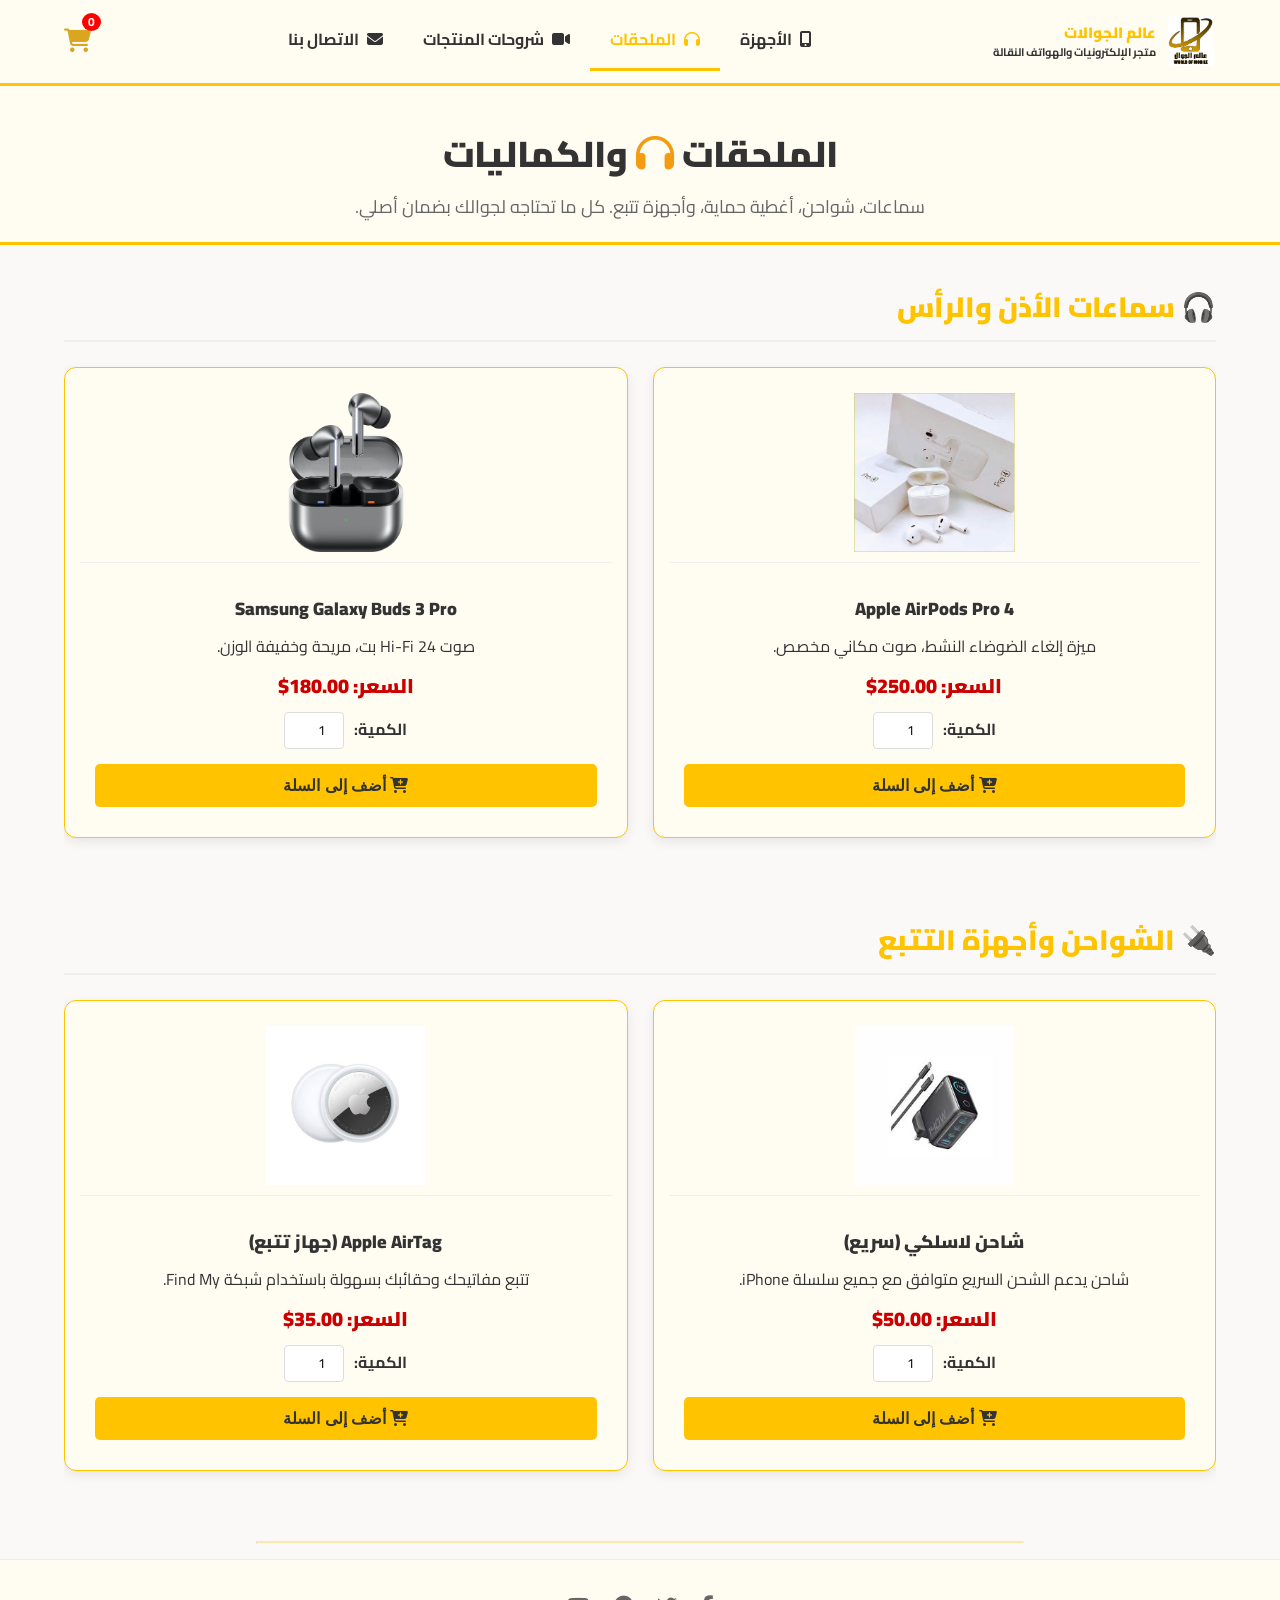
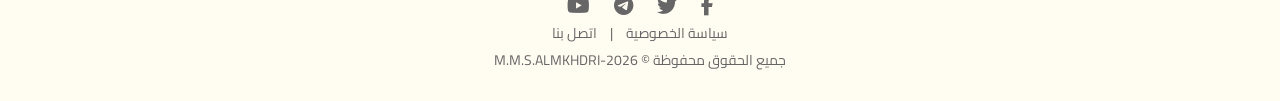
<file: accessories.html>
<!DOCTYPE html>
<html lang="ar" dir="rtl">
<head>
    <meta charset="UTF-8">
    <meta name="viewport" content="width=device-width, initial-scale=1.0">
    <title>الملحقات والكماليات - عالم الجوالات</title>
    <meta name="description" content="أفضل سماعات الأذن، الشواحن اللاسلكية، وأغطية الحماية لجميع أنواع الهواتف الذكية.">
    <link rel="icon" type="image/png" href="favicon-new.png"> 
    <link href="https://fonts.googleapis.com/css2?family=Cairo:wght@400;700;900&display=swap" rel="stylesheet">
    <link rel="stylesheet" href="https://cdnjs.cloudflare.com/ajax/libs/font-awesome/6.5.2/css/all.min.css">
    
    <link rel="stylesheet" href="styles.css"> 
    
</head>
<body>
    <header class="main-header">
        <div class="container">
            <a href="index.html" class="logo-area">
                <img src="logo.png" alt="Store Logo" class="main-logo-img">
                <div class="titles-container">
                    <span style="display: block; font-size: 15px; font-weight: 900; color: var(--color-brand-primary);">
                        عالم الجوالات    
                    </span> 
                    <span style="display: block; font-size: 11px; font-weight: 700; color: var(--color-text-light); margin-top: -1px;"> 
                        متجر الإلكترونيات والهواتف النقالة
                    </span>
                </div>
            </a>
            <nav class="main-nav">
                <ul>
                    <li><a href="index.html"><i class="fas fa-mobile-alt"></i>الأجهزة</a></li>
                    <li><a href="accessories.html" class="active"><i class="fas fa-headphones"></i>الملحقات</a></li> 
                    <li><a href="video-library.html" class="video-link"><i class="fas fa-video"></i>شروحات المنتجات</a></li>
                    <li><a href="contact.html"><i class="fas fa-envelope"></i>الاتصال بنا</a></li>
                </ul>
            </nav>
            
            <div class="cart-widget">
                <a href="cart.html" class="cart-icon-link">
                    <i class="fas fa-shopping-cart"></i> 
                    <span class="cart-count">0</span>
                </a>
            </div>
            
            <div class="menu-toggle"><i class="fas fa-bars"></i></div>
        </div>
    </header>

    <section class="category-header">
        <div class="container">
            <h1>الملحقات <i class="fas fa-headphones" style="font-size: 38px; color: var(--color-accent-secondary);"></i> والكماليات</h1>
            <p>سماعات، شواحن، أغطية حماية، وأجهزة تتبع. كل ما تحتاجه لجوالك بضمان أصلي.</p>
        </div>
    </section>

    <main class="container">
        
        <section class="product-section">
            <h2>🎧 سماعات الأذن والرأس</h2>
            <div class="products-grid">
                
                <div class="product-card" data-product-id="acc-airpods" data-price="250">
                    <img src="AirPods-4.jpg" alt="AirPods Pro 4">
                    <div class="product-info">
                        <h3>Apple AirPods Pro 4</h3>
                        <p class="description">ميزة إلغاء الضوضاء النشط، صوت مكاني مخصص.</p>
                        <div class="price-area">السعر: 250.00$</div>
                        
                        <div class="quantity-control">
                            <label for="qty-airpods">الكمية:</label>
                            <input type="number" id="qty-airpods" value="1" min="1" max="10">
                        </div>
                        
                        <button class="add-to-cart-btn">
                            <i class="fas fa-cart-plus"></i> أضف إلى السلة
                        </button>
                    </div>
                </div>
                
                <div class="product-card" data-product-id="acc-buds" data-price="180">
                    <img src="galaxy-buds-3-pro.png" alt="Galaxy Buds 4 Pro">
                    <div class="product-info">
                        <h3>Samsung Galaxy Buds 3 Pro</h3>
                        <p class="description">صوت Hi-Fi 24 بت، مريحة وخفيفة الوزن.</p>
                        <div class="price-area">السعر: 180.00$</div>
                        
                        <div class="quantity-control">
                            <label for="qty-buds">الكمية:</label>
                            <input type="number" id="qty-buds" value="1" min="1" max="10">
                        </div>
                        
                        <button class="add-to-cart-btn">
                            <i class="fas fa-cart-plus"></i> أضف إلى السلة
                        </button>
                    </div>
                </div>
            </div>
        </section>

        <section class="product-section">
            <h2>🔌 الشواحن وأجهزة التتبع</h2>
            <div class="products-grid">
                
                <div class="product-card" data-product-id="acc-charger" data-price="50">
                    <img src="images-charger.jpg" alt="Wireless Fast Charger">
                    <div class="product-info">
                          <h3>شاحن لاسلكي (سريع)</h3>     
                        <p class="description">شاحن يدعم الشحن السريع متوافق مع جميع سلسلة iPhone.</p>
                        <div class="price-area">السعر: 50.00$</div>
                        
                        <div class="quantity-control">
                            <label for="qty-charger">الكمية:</label>
                            <input type="number" id="qty-charger" value="1" min="1" max="10">
                        </div>
                        
                        <button class="add-to-cart-btn">
                            <i class="fas fa-cart-plus"></i> أضف إلى السلة
                        </button>
                    </div>
                </div>
                
                <div class="product-card" data-product-id="acc-airtag" data-price="35">
                    <img src="apple-air-tag.jpeg" alt="Apple AirTag">
                    <div class="product-info">
                        <h3>Apple AirTag (جهاز تتبع)</h3>
                        <p class="description">تتبع مفاتيحك وحقائبك بسهولة باستخدام شبكة Find My.</p>
                        <div class="price-area">السعر: 35.00$</div>
                        
                        <div class="quantity-control">
                            <label for="qty-airtag">الكمية:</label>
                            <input type="number" id="qty-airtag" value="1" min="1" max="10">
                        </div>
                        
                        <button class="add-to-cart-btn">
                            <i class="fas fa-cart-plus"></i> أضف إلى السلة
                        </button>
                    </div>
                </div>
            </div>
        </section>
        
    </main>
    
    <hr style="border-top: 2px solid var(--color-brand-primary); width: 60%; margin: 30px auto 15px; opacity: 0.3;">
    
    <footer class="main-footer" id="contact-footer">
        <div class="container text-center">
             <div class="social-icons">
                <a href="https://www.facebook.com/" target="_blank" title="Facebook Page"><i class="fab fa-facebook-f"></i></a>
                <a href="https://x.com/" target="_blank" title="X / Twitter Page"><i class="fab fa-twitter"></i></a>
                 <a href="https://telegram.org/" target="_blank" title="Telegram Page"><i class="fab fa-telegram-plane"></i></a>
                <a href="https://www.youtube.com/" target="_blank" title="YouTube Channel"><i class="fab fa-youtube"></i></a>
            </div>
            <p style="font-size: 14px; margin-bottom: 5px;">
                <a href="privacy-policy.html" style="color: var(--color-text-subtle); text-decoration: none;">سياسة الخصوصية</a>
                <span style="margin: 0 10px; color: var(--color-text-subtle);">|</span>
                 <a href="contact.html" style="color: var(--color-text-subtle); text-decoration: none;">اتصل بنا</a>
            </p>
            <p class="mb-0" style="font-size: 14px; color: var(--color-text-subtle);">
            جميع الحقوق محفوظة &copy;  <span id="current-year"></span>-M.M.S.ALMKHDRI
            </p>
        </div>
    </footer>

    <button onclick="topFunction()" id="backToTop" title="العودة للأعلى">
        <i class="fas fa-arrow-up"></i>
    </button>
    
    <script src="script.js"></script>
</body>
</html>
</file>
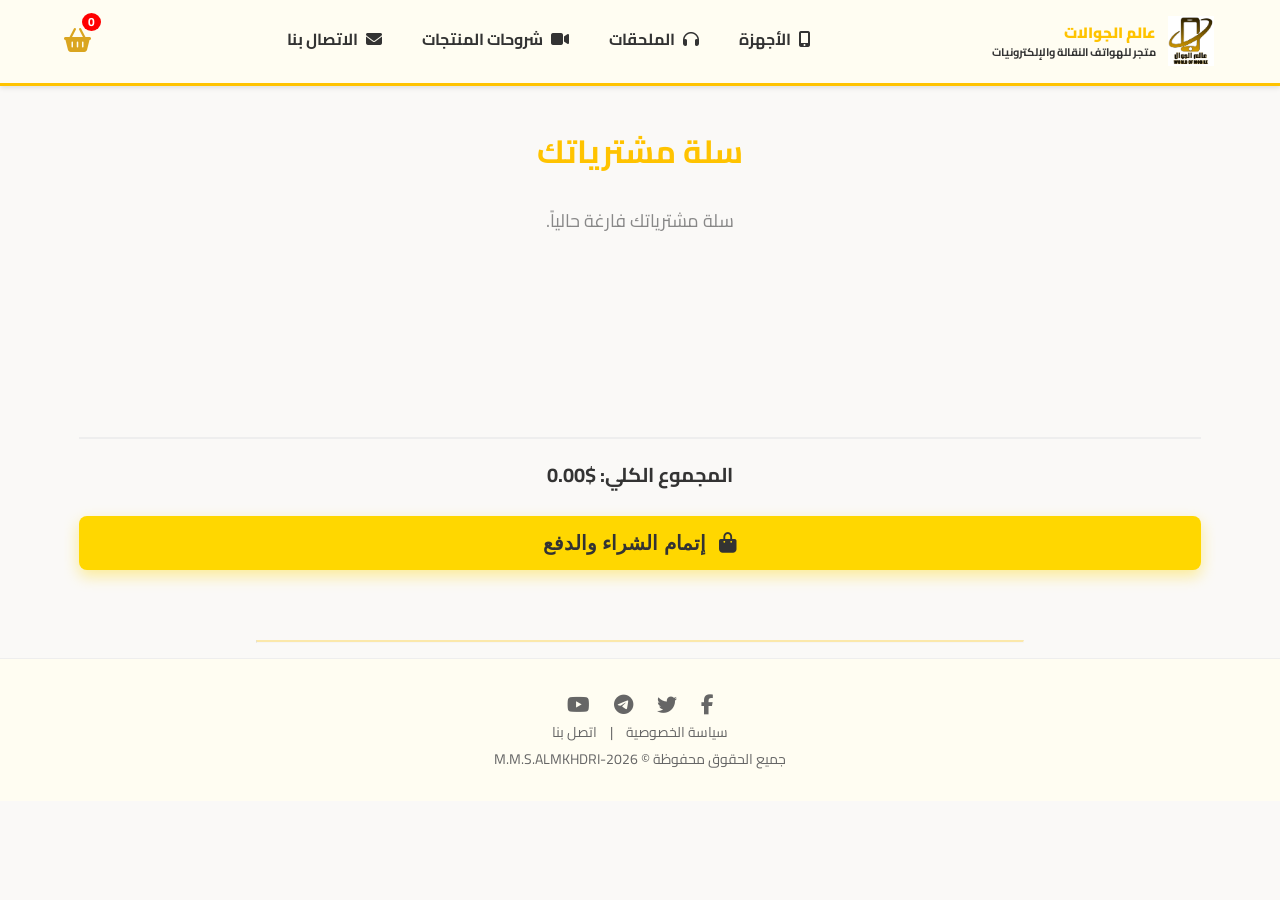
<file: cart.html>
<!DOCTYPE html>
<html lang="ar" dir="rtl">
<head>
    <meta charset="UTF-8">
    <meta name="viewport" content="width=device-width, initial-scale=1.0">
    <title>سلة المشتريات - عالم الجوالات</title>
    <link rel="icon" type="image/png" href="favicon.png"> 
    <link href="https://fonts.googleapis.com/css2?family=Cairo:wght@400;700;900&display=swap" rel="stylesheet">
    <link rel="stylesheet" href="https://cdnjs.cloudflare.com/ajax/libs/font-awesome/6.5.2/css/all.min.css">
    <link rel="stylesheet" href="styles.css"> 
</head>
<body>
    <header class="main-header">
        <div class="container">
            <a href="index.html" class="logo-area">
                <img src="logo.png" alt="Store Logo" class="main-logo-img">
                <div class="titles-container">
                    <span style="display: block; font-size: 15px; font-weight: 900; color: var(--color-brand-primary);">
                       عالم الجوالات    
                    </span> 
                    <span style="display: block; font-size: 11px; font-weight: 700; color: var(--color-text-light); margin-top: -1px;"> 
                       متجر للهواتف النقالة والإلكترونيات
                    </span>
                </div>
            </a>
            <nav class="main-nav">
                <ul>
                    <li><a href="index.html"><i class="fas fa-mobile-alt"></i>الأجهزة</a></li>
                    <li><a href="accessories.html"><i class="fas fa-headphones"></i>الملحقات</a></li> 
                    <li><a href="video-library.html" class="video-link"><i class="fas fa-video"></i>شروحات المنتجات</a></li>
                    <li><a href="contact.html"><i class="fas fa-envelope"></i>الاتصال بنا</a></li>
                </ul>
            </nav>
            <div class="cart-widget">
                <a href="cart.html" class="cart-icon-link">
                    <i class="fas fa-basket-shopping"></i> 
                    <span class="cart-count">0</span>
                </a>
            </div>
            <div class="menu-toggle"><i class="fas fa-bars"></i></div>
        </div>
    </header>

    <main class="container" style="padding: 40px 15px;">
        <h1 style="text-align: center; margin-bottom: 30px; color: var(--color-brand-primary);">سلة مشترياتك</h1>
        
        <div id="cart-items" style="min-height: 200px;">
            </div>

        <div id="cart-summary" style="margin-top: 30px; padding-top: 20px; border-top: 2px solid #eee;">
            <p style="font-size: 20px; font-weight: bold; text-align: center;">المجموع الكلي: <span id="cart-total">$0.00</span></p>
            
            <button id="checkout-btn" class="btn-gold-cta">
                <i class="fas fa-bag-shopping"></i> إتمام الشراء والدفع
            </button>
            
            <p id="empty-cart-message" style="color: red; margin-top: 15px; display: none;">سلة المشتريات فارغة. <a href="index.html">ابدأ بالتسوق!</a></p>
        </div>
    </main>
    
    <hr style="border-top: 2px solid var(--color-brand-primary); width: 60%; margin: 30px auto 15px; opacity: 0.3;">
    
    <footer class="main-footer" id="contact-footer">
        <div class="container text-center">
             <div class="social-icons">
                <a href="https://www.facebook.com/" target="_blank" title="Facebook Page"><i class="fab fa-facebook-f"></i></a>
                <a href="https://x.com/" target="_blank" title="X / Twitter Page"><i class="fab fa-twitter"></i></a>
                 <a href="https://telegram.org/" target="_blank" title="Telegram Page"><i class="fab fa-telegram-plane"></i></a>
                <a href="https://www.youtube.com/" target="_blank" title="YouTube Channel"><i class="fab fa-youtube"></i></a>
            </div>
            <p style="font-size: 14px; margin-bottom: 5px;">
                <a href="privacy-policy.html" style="color: var(--color-text-subtle); text-decoration: none;">سياسة الخصوصية</a>
                <span style="margin: 0 10px; color: var(--color-text-subtle);">|</span>
                 <a href="contact.html" style="color: var(--color-text-subtle); text-decoration: none;">اتصل بنا</a>
            </p>
            <p class="mb-0" style="font-size: 14px; color: var(--color-text-subtle);">
            جميع الحقوق محفوظة &copy;  <span id="current-year"></span>-M.M.S.ALMKHDRI
            </p>
        </div>
    </footer>
    <button onclick="topFunction()" id="backToTop" title="العودة للأعلى">
        <i class="fas fa-arrow-up"></i>
    </button>
    <script src="script.js"></script>
</body>
</html>
</file>
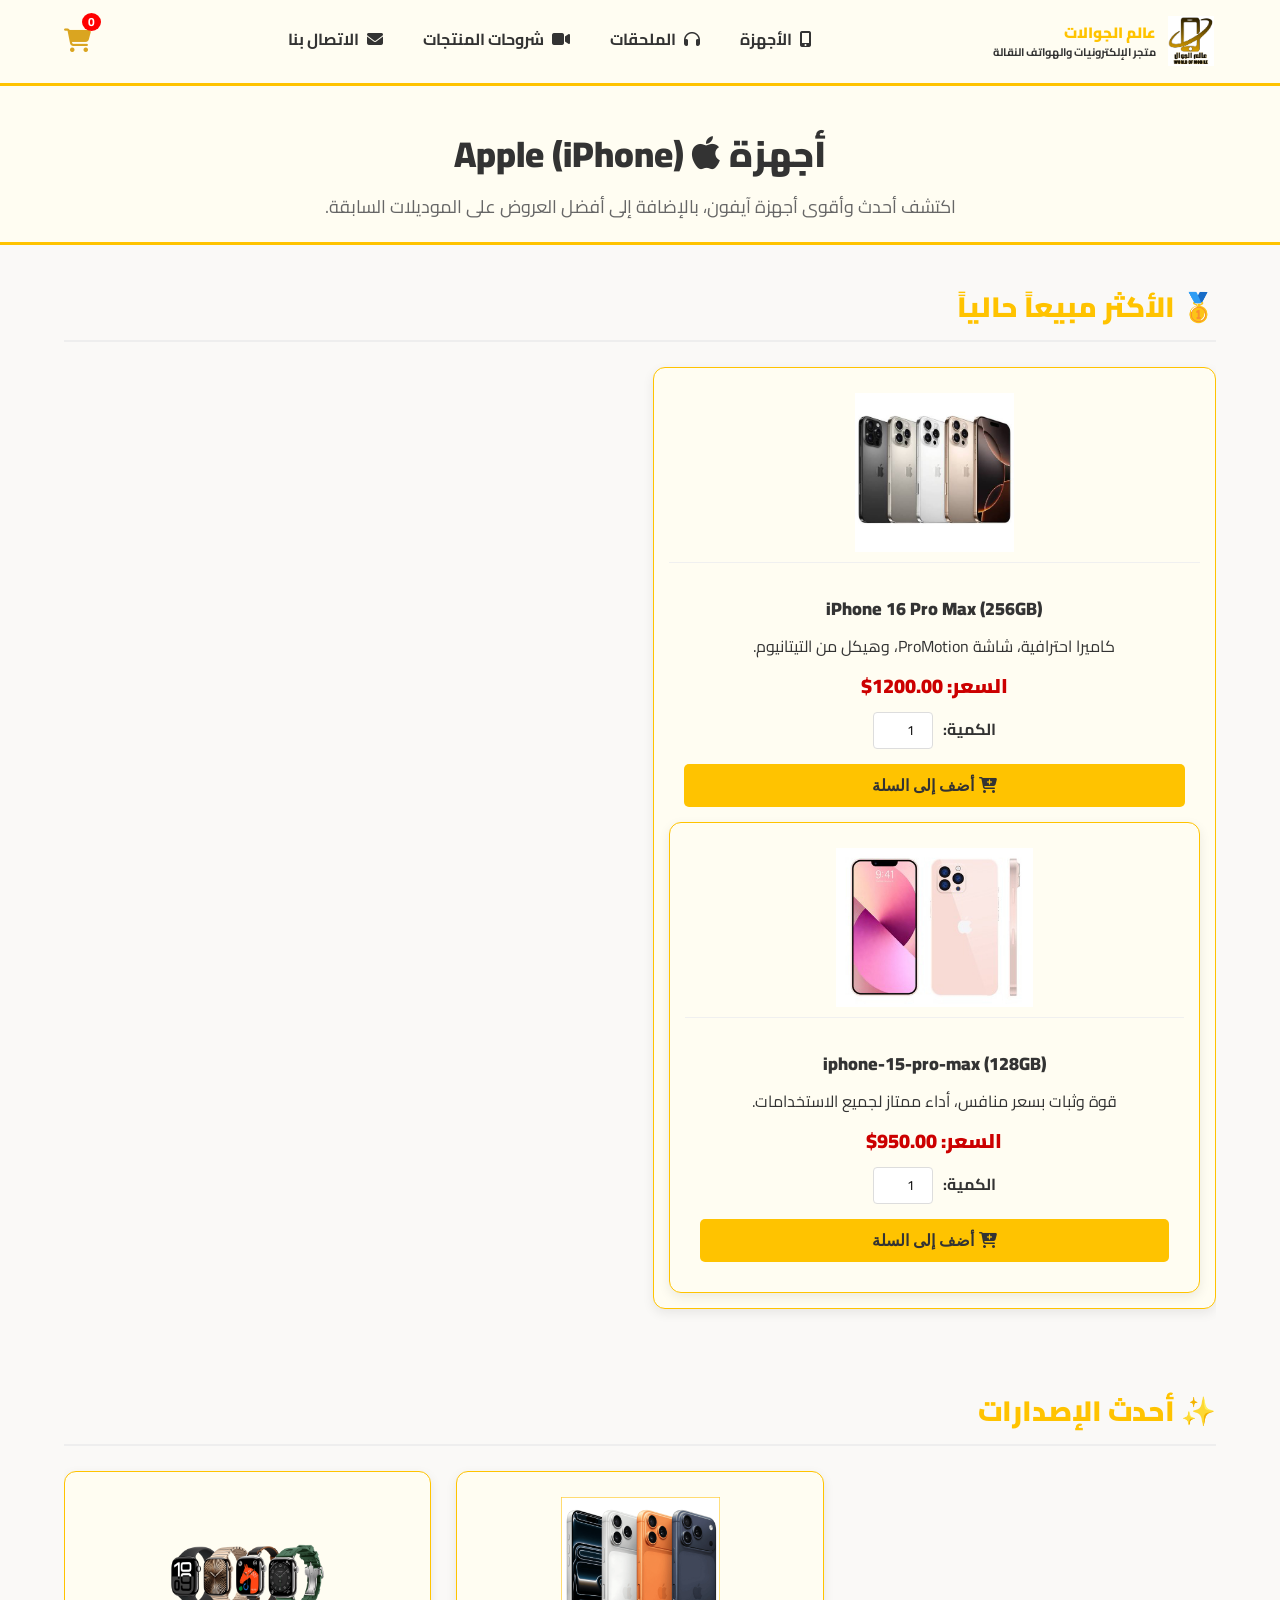
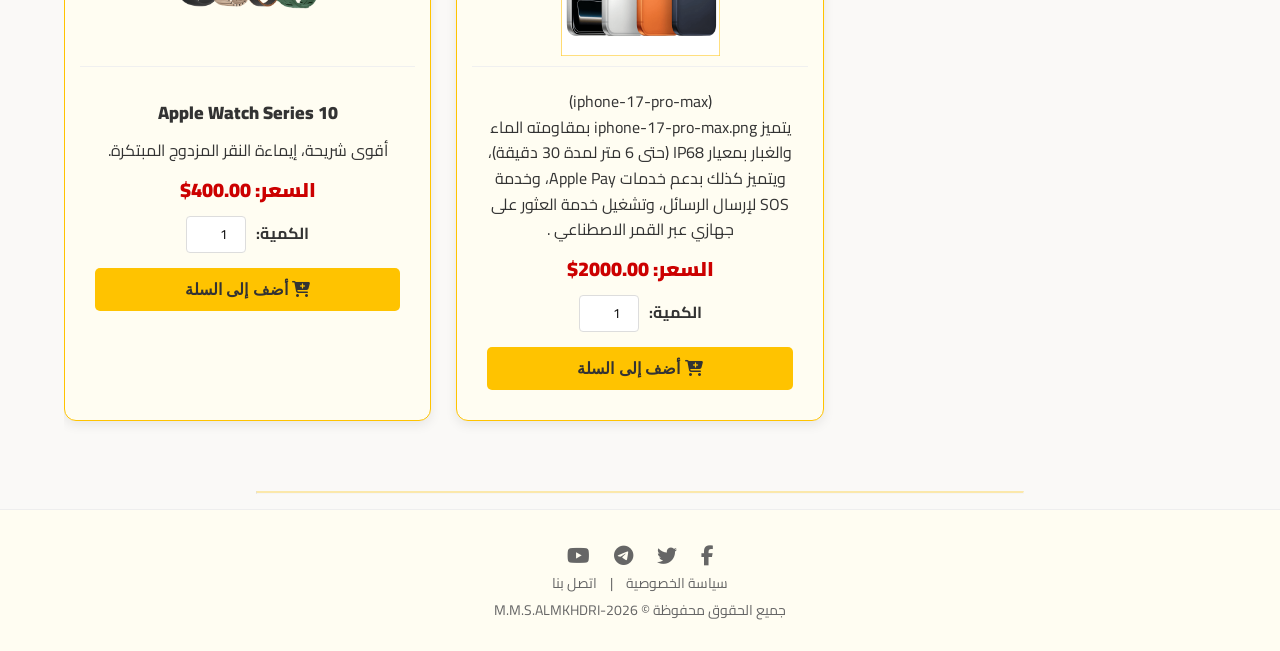
<file: category-apple.html>
<!DOCTYPE html>
<html lang="ar" dir="rtl">
<head>
    <meta charset="UTF-8">
    <meta name="viewport" content="width=device-width, initial-scale=1.0">
    <title>أجهزة Apple (iPhone) - عالم الجوالات</title>
    <meta name="description" content="أحدث هواتف آيفون وملحقاتها، الأكثر مبيعاً وأحدث الإصدارات.">
    <link rel="icon" type="image/png" href="favicon-new.png"> 
    <link href="https://fonts.googleapis.com/css2?family=Cairo:wght@400;700;900&display=swap" rel="stylesheet">
    <link rel="stylesheet" href="https://cdnjs.cloudflare.com/ajax/libs/font-awesome/6.5.2/css/all.min.css">
    
    <link rel="stylesheet" href="styles.css"> 
    
</head>
<body>
    <header class="main-header">
        <div class="container">
            <a href="index.html" class="logo-area">
                <img src="logo.png" alt="Store Logo" class="main-logo-img">
                <div class="titles-container">
                    <span style="display: block; font-size: 15px; font-weight: 900; color: var(--color-brand-primary);">
                        عالم الجوالات    
                    </span> 
                    <span style="display: block; font-size: 11px; font-weight: 700; color: var(--color-text-light); margin-top: -1px;"> 
                        متجر الإلكترونيات والهواتف النقالة
                    </span>
                </div>
            </a>
            <nav class="main-nav">
                <ul>
                    <li><a href="index.html"><i class="fas fa-mobile-alt"></i>الأجهزة</a></li>
                    <li><a href="accessories.html"><i class="fas fa-headphones"></i>الملحقات</a></li> 
                    <li><a href="video-library.html" class="video-link"><i class="fas fa-video"></i>شروحات المنتجات</a></li>
                    <li><a href="contact.html"><i class="fas fa-envelope"></i>الاتصال بنا</a></li>
                </ul>
            </nav>
            
            <div class="cart-widget">
                <a href="cart.html" class="cart-icon-link">
                    <i class="fas fa-shopping-cart"></i> 
                    <span class="cart-count">0</span>
                </a>
            </div>
            
            <div class="menu-toggle"><i class="fas fa-bars"></i></div>
        </div>
    </header>

    <section class="category-header">
        <div class="container">
            <h1>أجهزة <i class="fab fa-apple" style="font-size: 38px;"></i> (iPhone) Apple</h1>
            <p>اكتشف أحدث وأقوى أجهزة آيفون، بالإضافة إلى أفضل العروض على الموديلات السابقة.</p>
        </div>
    </section>

    <main class="container">
        
        <section class="product-section">
            <h2>🥇 الأكثر مبيعاً حالياً</h2>
            <div class="products-grid">
                
                <div class="product-card" data-product-id="apple16pm" data-price="1200">
                  <a href="" target="_blank" class="video-card">
                    <div class="video-thumbnail-container">
                    <img src="iphone-16-pro-max.png" alt="iPhone 16 Pro Max">
                    <div class="product-info">
                        <h3>iPhone 16 Pro Max (256GB)</h3>
                        <p class="description">كاميرا احترافية، شاشة ProMotion، وهيكل من التيتانيوم.</p>
                        <div class="price-area">السعر: 1200.00$</div>
                        
                        <div class="quantity-control">
                            <label for="qty-apple16pm">الكمية:</label>
                            <input type="number" id="qty-apple15pm" value="1" min="1" max="10">
                        </div>
                        
                        <button class="add-to-cart-btn">
                            <i class="fas fa-cart-plus"></i> أضف إلى السلة
                        </button>
                    </div>
                </div>
                
                <div class="product-card" data-product-id="apple15pm" data-price="950">
                    <img src="iphone-15-pro-max.jpg" alt="iphone-15-pro-max.jpg">
                    <div class="product-info">
                        <h3>iphone-15-pro-max (128GB)</h3>
                        <p class="description">قوة وثبات بسعر منافس، أداء ممتاز لجميع الاستخدامات.</p>
                        <div class="price-area">السعر: 950.00$</div>
                        
                        <div class="quantity-control">
                            <label for="qty-apple14pm">الكمية:</label>
                            <input type="number" id="qty-apple14pm" value="1" min="1" max="10">
                        </div>
                        
                        <button class="add-to-cart-btn">
                            <i class="fas fa-cart-plus"></i> أضف إلى السلة
                        </button>
                    </div>
                </div>
            </div>
        </section>

        <section class="product-section">
            <h2>✨ أحدث الإصدارات</h2>
            <div class="products-grid">
                
                <a href="" class="product-card">
                    <img src="iphone-17-pro-max.png" alt="(iphone-17-pro-max)">
                    <div class="product-info">
                        <h8>(iphone-17-pro-max)</h>
                        
                        <p class="description"> يتميز  iphone-17-pro-max.png بمقاومته الماء والغبار بمعيار IP68 (حتى 6 متر لمدة 30 دقيقة)، ويتميز كذلك بدعم خدمات Apple Pay، وخدمة SOS لإرسال الرسائل، وتشغيل خدمة العثور على جهازي عبر القمر الاصطناعي .</p>
                    <p class="price">
                       </p>
   <div class="price-area">السعر: 2000.00$</div>
                        <div class="quantity-control">
                            <label for="qty-apple14pm">الكمية:</label>
                            <input type="number" id="qty-apple14pm" value="1" min="1" max="10">
                        </div>                                         <button class="add-to-cart-btn">
                            <i class="fas fa-cart-plus"></i> أضف إلى السلة
                        </button>
                        
                        <span class="details-button disabled"></span>
                        
                    </div>
                </a>
                
                <div class="product-card" data-product-id="applewatch10" data-price="400">
                    <img src="apple-watch-series-10.png" alt="Apple Watch Series 10">
                    <div class="product-info">
                        <h3>Apple Watch Series 10</h3>
                        <p class="description">أقوى شريحة، إيماءة النقر المزدوج المبتكرة.</p>
                        <div class="price-area">السعر: 400.00$</div>
                        
                        <div class="quantity-control">
                            <label for="qty-watch10">الكمية:</label>
                            <input type="number" id="qty-watch10" value="1" min="1" max="10">
                        </div>
                        <button class="add-to-cart-btn">
                            <i class="fas fa-cart-plus"></i> أضف إلى السلة
                        </button>
                    </div>
                </div>
            </div>
        </section>
        
    </main>
    
    <hr style="border-top: 2px solid var(--color-brand-primary); width: 60%; margin: 30px auto 15px; opacity: 0.3;">
    
    <footer class="main-footer" id="contact-footer">
        <div class="container text-center">
             <div class="social-icons">
                <a href="https://www.facebook.com/" target="_blank" title="Facebook Page"><i class="fab fa-facebook-f"></i></a>
                <a href="https://x.com/" target="_blank" title="X / Twitter Page"><i class="fab fa-twitter"></i></a>
                 <a href="https://telegram.org/" target="_blank" title="Telegram Page"><i class="fab fa-telegram-plane"></i></a>
                <a href="https://www.youtube.com/" target="_blank" title="YouTube Channel"><i class="fab fa-youtube"></i></a>
            </div>
            <p style="font-size: 14px; margin-bottom: 5px;">
                <a href="privacy-policy.html" style="color: var(--color-text-subtle); text-decoration: none;">سياسة الخصوصية</a>
                <span style="margin: 0 10px; color: var(--color-text-subtle);">|</span>
                 <a href="contact.html" style="color: var(--color-text-subtle); text-decoration: none;">اتصل بنا</a>
            </p>
            <p class="mb-0" style="font-size: 14px; color: var(--color-text-subtle);">
            جميع الحقوق محفوظة &copy;  <span id="current-year"></span>-M.M.S.ALMKHDRI
            </p>
        </div>
    </footer>

    <button onclick="topFunction()" id="backToTop" title="العودة للأعلى">
        <i class="fas fa-arrow-up"></i>
    </button>
    
    <script src="script.js"></script>
</body>
</html>
</file>
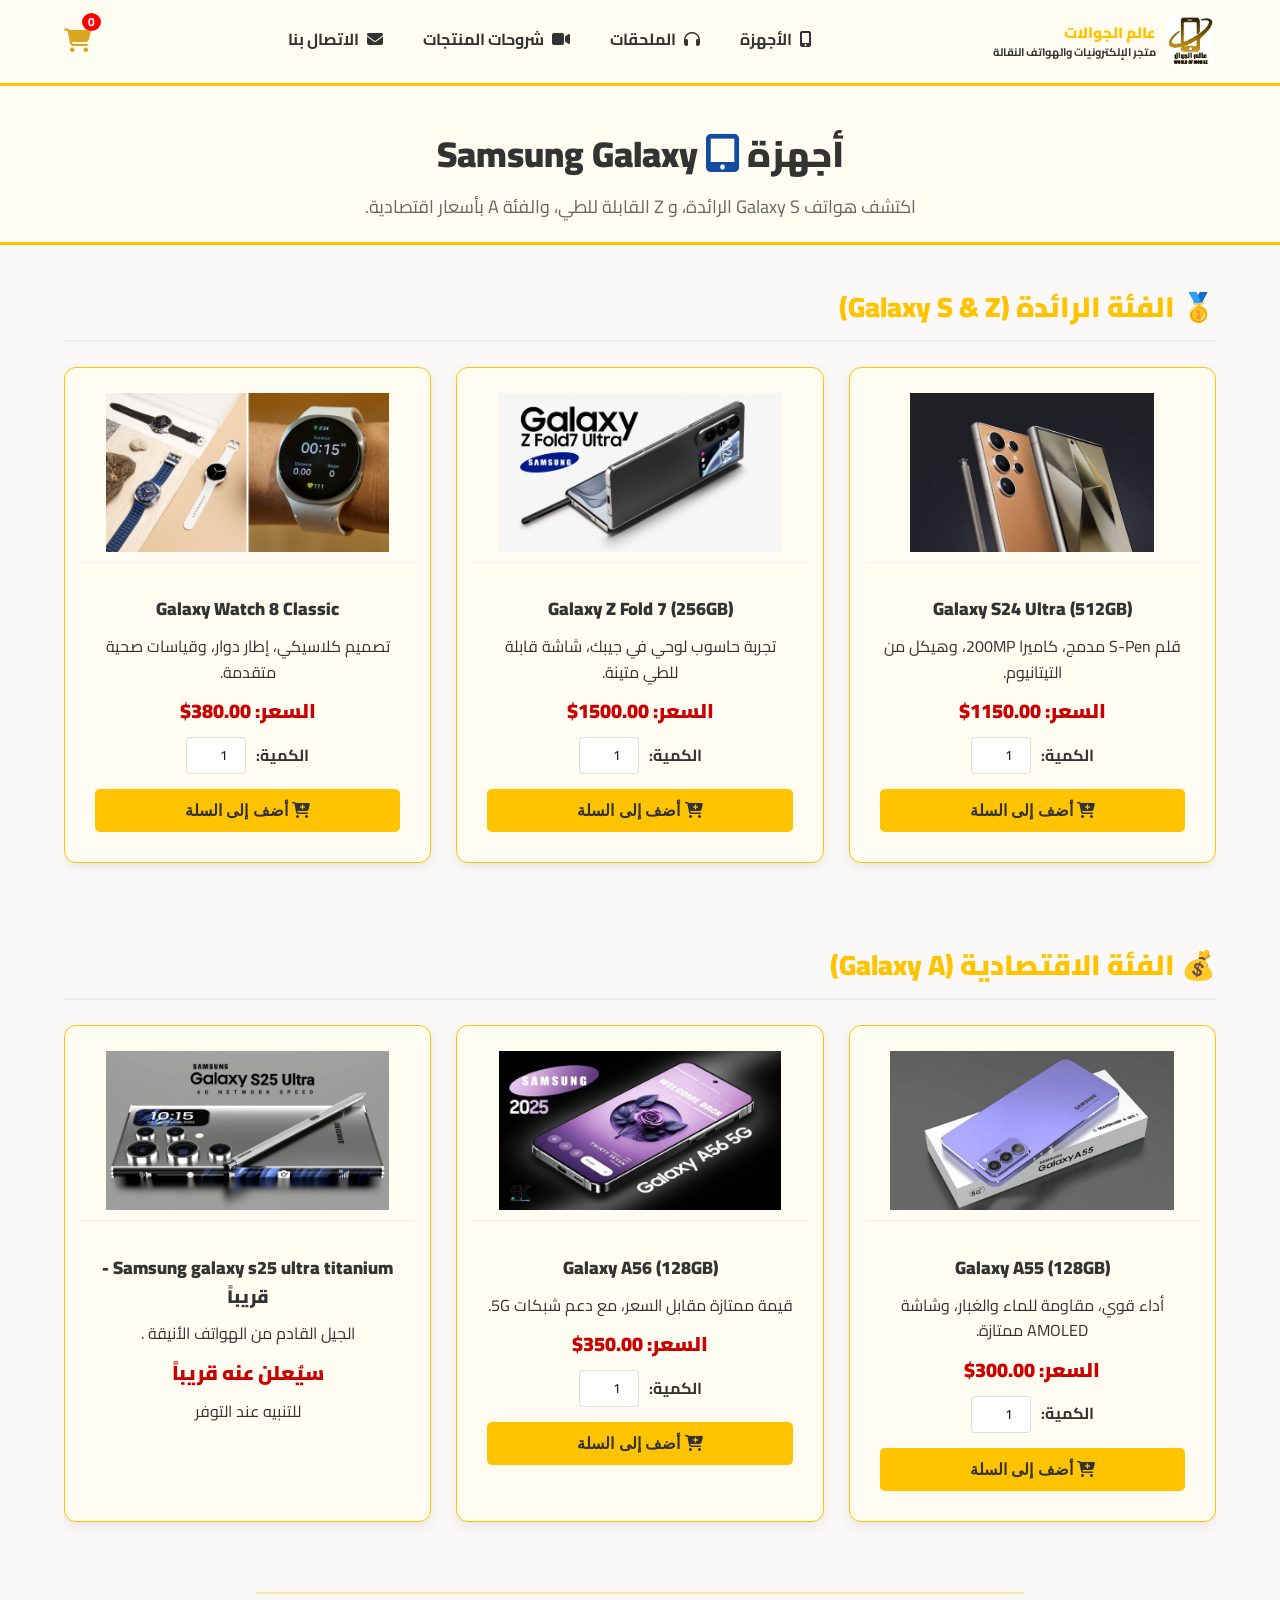
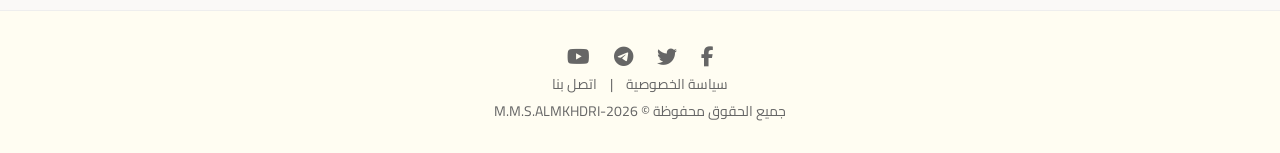
<file: category-samsung.html>
<!DOCTYPE html>
<html lang="ar" dir="rtl">
<head>
    <meta charset="UTF-8">
    <meta name="viewport" content="width=device-width, initial-scale=1.0">
    <title>أجهزة Samsung (Galaxy) - عالم الجوالات</title>
    <meta name="description" content="أحدث هواتف سامسونج جالاكسي، بما في ذلك الفئات S و Z القابلة للطي و A المتوسطة.">
    <link rel="icon" type="image/png" href="favicon-new.png"> 
    <link href="https://fonts.googleapis.com/css2?family=Cairo:wght@400;700;900&display=swap" rel="stylesheet">
    <link rel="stylesheet" href="https://cdnjs.cloudflare.com/ajax/libs/font-awesome/6.5.2/css/all.min.css">
    
    <link rel="stylesheet" href="styles.css"> 
    
</head>
<body>
    <header class="main-header">
        <div class="container">
            <a href="index.html" class="logo-area">
                <img src="logo.png" alt="Store Logo" class="main-logo-img">
                <div class="titles-container">
                    <span style="display: block; font-size: 15px; font-weight: 900; color: var(--color-brand-primary);">
                        عالم الجوالات    
                    </span> 
                    <span style="display: block; font-size: 11px; font-weight: 700; color: var(--color-text-light); margin-top: -1px;"> 
                        متجر الإلكترونيات والهواتف النقالة
                    </span>
                </div>
            </a>
            <nav class="main-nav">
                <ul>
                    <li><a href="index.html"><i class="fas fa-mobile-alt"></i>الأجهزة</a></li>
                    <li><a href="accessories.html"><i class="fas fa-headphones"></i>الملحقات</a></li> 
                    <li><a href="video-library.html" class="video-link"><i class="fas fa-video"></i>شروحات المنتجات</a></li>
                    <li><a href="contact.html"><i class="fas fa-envelope"></i>الاتصال بنا</a></li>
                </ul>
            </nav>
            
            <div class="cart-widget">
                <a href="cart.html" class="cart-icon-link">
                    <i class="fas fa-shopping-cart"></i> 
                    <span class="cart-count">0</span>
                </a>
            </div>
            
            <div class="menu-toggle"><i class="fas fa-bars"></i></div>
        </div>
    </header>

    <section class="category-header">
        <div class="container">
            <h1>أجهزة <i class="fas fa-tablet-alt" style="font-size: 38px; color: #124B9F;"></i> Samsung Galaxy</h1>
            <p>اكتشف هواتف Galaxy S الرائدة، و Z القابلة للطي، والفئة A بأسعار اقتصادية.</p>
        </div>
    </section>

    <main class="container">
        
        <section class="product-section">
            <h2>🥇 الفئة الرائدة (Galaxy S & Z)</h2>
            <div class="products-grid">
                
                <div class="product-card" data-product-id="s24ultra" data-price="1150">
                    <img src="samsung-s24-ultra.jpg" alt="Samsung Galaxy S24 Ultra">
                    <div class="product-info">
                        <h3>Galaxy S24 Ultra (512GB)</h3>
                        <p class="description">قلم S-Pen مدمج، كاميرا 200MP، وهيكل من التيتانيوم.</p>
                        <div class="price-area">السعر: 1150.00$</div>
                        
                        <div class="quantity-control">
                            <label for="qty-s24u">الكمية:</label>
                            <input type="number" id="qty-s24u" value="1" min="1" max="10">
                        </div>
                        
                        <button class="add-to-cart-btn">
                            <i class="fas fa-cart-plus"></i> أضف إلى السلة
                        </button>
                    </div>
                </div>
                
                <div class="product-card" data-product-id="zfold7" data-price="1500">
                    <img src="galaxy-z-fold-7.jpg" alt="Samsung Galaxy Z Fold 7">
                    <div class="product-info">
                        <h3>Galaxy Z Fold 7 (256GB)</h3>
                        <p class="description">تجربة حاسوب لوحي في جيبك، شاشة قابلة للطي متينة.</p>
                        <div class="price-area">السعر: 1500.00$</div>
                        
                        <div class="quantity-control">
                            <label for="qty-zfold7">الكمية:</label>
                            <input type="number" id="qty-zfold7" value="1" min="1" max="10">
                        </div>
                        
                        <button class="add-to-cart-btn">
                            <i class="fas fa-cart-plus"></i> أضف إلى السلة
                        </button>
                    </div>
                </div>
                
                <div class="product-card" data-product-id="watch8" data-price="380">
                    <img src="galaxy-watch-8.jpeg" alt="Galaxy Watch 8 Classic">
                    <div class="product-info">
                        <h3>Galaxy Watch 8 Classic</h3>
                        <p class="description">تصميم كلاسيكي، إطار دوار، وقياسات صحية متقدمة.</p>
                        <div class="price-area">السعر: 380.00$</div>
                        
                        <div class="quantity-control">
                            <label for="qty-watch8">الكمية:</label>
                            <input type="number" id="qty-watch8" value="1" min="1" max="10">
                        </div>
                        
                        <button class="add-to-cart-btn">
                            <i class="fas fa-cart-plus"></i> أضف إلى السلة
                        </button>
                    </div>
                </div>
            </div>
        </section>

        <section class="product-section">
            <h2>💰 الفئة الاقتصادية (Galaxy A)</h2>
            <div class="products-grid">
                
                <div class="product-card" data-product-id="a55" data-price="300">
                    <img src="galaxy-a-55.jpg" alt="Samsung Galaxy A55">
                    <div class="product-info">
                        <h3>Galaxy A55 (128GB)</h3>
                        <p class="description">أداء قوي، مقاومة للماء والغبار، وشاشة AMOLED ممتازة.</p>
                        <div class="price-area">السعر: 300.00$</div>
                        
                        <div class="quantity-control">
                            <label for="qty-a55">الكمية:</label>
                            <input type="number" id="qty-a55" value="1" min="1" max="10">
                        </div>
                        
                        <button class="add-to-cart-btn">
                            <i class="fas fa-cart-plus"></i> أضف إلى السلة
                        </button>
                    </div>
                </div>
                
                <div class="product-card" data-product-id="a56" data-price="350">
                    <img src="galaxy-a-56.jpg" alt="Samsung Galaxy A56">
                    <div class="product-info">
                        <h3>Galaxy A56 (128GB)</h3>
                        <p class="description">قيمة ممتازة مقابل السعر، مع دعم شبكات 5G.</p>
                        <div class="price-area">السعر: 350.00$</div>
                        
                        <div class="quantity-control">
                            <label for="qty-a56">الكمية:</label>
                            <input type="number" id="qty-a56" value="1" min="1" max="10">
                        </div>
                        
                        <button class="add-to-cart-btn">
                            <i class="fas fa-cart-plus"></i> أضف إلى السلة
                        </button>
                    </div>
                </div>
                
                <a href="contact.html" class="product-card">
                    <img src="galaxy-s25-ultra.jpg" alt="Samsung Galaxy S25 Ultra Placeholder">
                    <div class="product-info"> 
                        <h3>Samsung galaxy s25 ultra titanium - قريباً</h3>
                        <p class="description">الجيل القادم من الهواتف الأنيقة .</p>
                        <p class="price">سيُعلن عنه قريباً</p>
                        <span class="details-button disabled">للتنبيه عند التوفر</span>
                    </div>
                </a>
            </div>
        </section>
        
    </main>
    
    <hr style="border-top: 2px solid var(--color-brand-primary); width: 60%; margin: 30px auto 15px; opacity: 0.3;">
    
    <footer class="main-footer" id="contact-footer">
        <div class="container text-center">
             <div class="social-icons">
                <a href="https://www.facebook.com/" target="_blank" title="Facebook Page"><i class="fab fa-facebook-f"></i></a>
                <a href="https://x.com/" target="_blank" title="X / Twitter Page"><i class="fab fa-twitter"></i></a>
                 <a href="https://telegram.org/" target="_blank" title="Telegram Page"><i class="fab fa-telegram-plane"></i></a>
                <a href="https://www.youtube.com/" target="_blank" title="YouTube Channel"><i class="fab fa-youtube"></i></a>
            </div>
            <p style="font-size: 14px; margin-bottom: 5px;">
                <a href="privacy-policy.html" style="color: var(--color-text-subtle); text-decoration: none;">سياسة الخصوصية</a>
                <span style="margin: 0 10px; color: var(--color-text-subtle);">|</span>
                 <a href="contact.html" style="color: var(--color-text-subtle); text-decoration: none;">اتصل بنا</a>
            </p>
            <p class="mb-0" style="font-size: 14px; color: var(--color-text-subtle);">
            جميع الحقوق محفوظة &copy;  <span id="current-year"></span>-M.M.S.ALMKHDRI
            </p>
        </div>
    </footer>

    <button onclick="topFunction()" id="backToTop" title="العودة للأعلى">
        <i class="fas fa-arrow-up"></i>
    </button>
    
    <script src="script.js"></script>
</body>
</html>
</file>
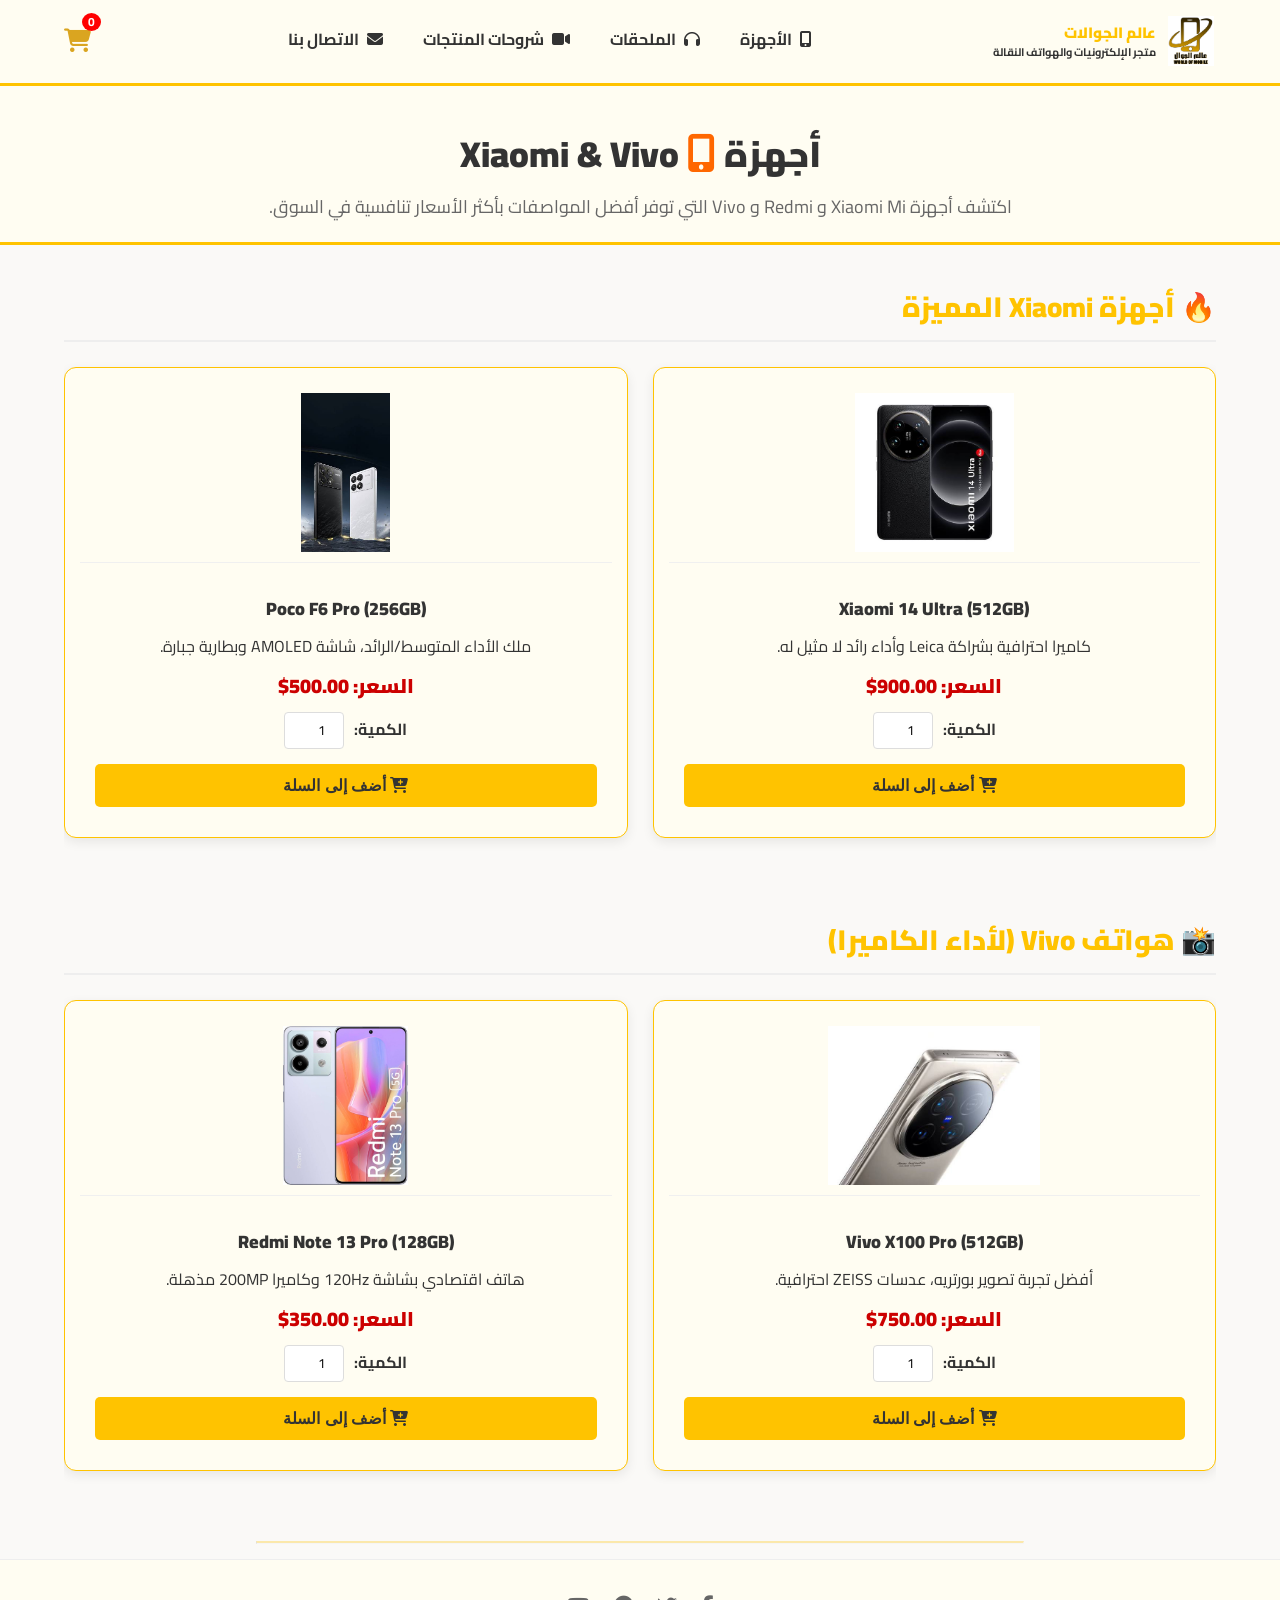
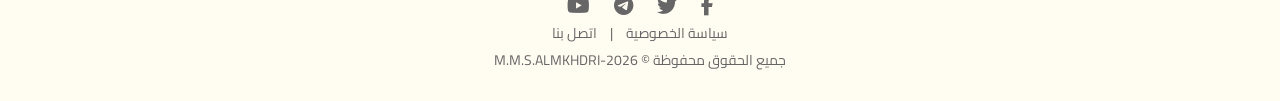
<file: category-xiaomi-vivo.html>
<!DOCTYPE html>
<html lang="ar" dir="rtl">
<head>
    <meta charset="UTF-8">
    <meta name="viewport" content="width=device-width, initial-scale=1.0">
    <title>أجهزة Xiaomi & Vivo - عالم الجوالات</title>
    <meta name="description" content="أحدث هواتف شاومي (Xiaomi) وفيفو (Vivo) بأسعار تنافسية وأداء قوي.">
    <link rel="icon" type="image/png" href="favicon-new.png"> 
    <link href="https://fonts.googleapis.com/css2?family=Cairo:wght@400;700;900&display=swap" rel="stylesheet">
    <link rel="stylesheet" href="https://cdnjs.cloudflare.com/ajax/libs/font-awesome/6.5.2/css/all.min.css">
    
    <link rel="stylesheet" href="styles.css"> 
    
</head>
<body>
    <header class="main-header">
        <div class="container">
            <a href="index.html" class="logo-area">
                <img src="logo.png" alt="Store Logo" class="main-logo-img">
                <div class="titles-container">
                    <span style="display: block; font-size: 15px; font-weight: 900; color: var(--color-brand-primary);">
                        عالم الجوالات    
                    </span> 
                    <span style="display: block; font-size: 11px; font-weight: 700; color: var(--color-text-light); margin-top: -1px;"> 
                        متجر الإلكترونيات والهواتف النقالة
                    </span>
                </div>
            </a>
            <nav class="main-nav">
                <ul>
                    <li><a href="index.html"><i class="fas fa-mobile-alt"></i>الأجهزة</a></li>
                    <li><a href="accessories.html"><i class="fas fa-headphones"></i>الملحقات</a></li> 
                    <li><a href="video-library.html" class="video-link"><i class="fas fa-video"></i>شروحات المنتجات</a></li>
                    <li><a href="contact.html"><i class="fas fa-envelope"></i>الاتصال بنا</a></li>
                </ul>
            </nav>
            
            <div class="cart-widget">
                <a href="cart.html" class="cart-icon-link">
                    <i class="fas fa-shopping-cart"></i> 
                    <span class="cart-count">0</span>
                </a>
            </div>
            
            <div class="menu-toggle"><i class="fas fa-bars"></i></div>
        </div>
    </header>

    <section class="category-header">
        <div class="container">
            <h1>أجهزة <i class="fas fa-mobile-alt" style="font-size: 38px; color: #FF6700;"></i> Xiaomi & Vivo</h1>
            <p>اكتشف أجهزة Xiaomi Mi و Redmi و Vivo التي توفر أفضل المواصفات بأكثر الأسعار تنافسية في السوق.</p>
        </div>
    </section>

    <main class="container">
        
        <section class="product-section">
            <h2>🔥 أجهزة Xiaomi المميزة</h2>
            <div class="products-grid">
                
                <div class="product-card" data-product-id="xiaomi14u" data-price="900">
                    <img src="xiaomi-14-ultra.jpeg" alt="Xiaomi 14 Ultra">
                    <div class="product-info">
                        <h3>Xiaomi 14 Ultra (512GB)</h3>
                        <p class="description">كاميرا احترافية بشراكة Leica وأداء رائد لا مثيل له.</p>
                        <div class="price-area">السعر: 900.00$</div>
                        
                        <div class="quantity-control">
                            <label for="qty-xiaomi14u">الكمية:</label>
                            <input type="number" id="qty-xiaomi14u" value="1" min="1" max="10">
                        </div>
                        
                        <button class="add-to-cart-btn">
                            <i class="fas fa-cart-plus"></i> أضف إلى السلة
                        </button>
                    </div>
                </div>
                
                <div class="product-card" data-product-id="pocof6pro" data-price="500">
                    <img src="poco-f6-pro.jpeg" alt="Poco F6 Pro">
                    <div class="product-info">
                        <h3>Poco F6 Pro (256GB)</h3>
                        <p class="description">ملك الأداء المتوسط/الرائد، شاشة AMOLED وبطارية جبارة.</p>
                        <div class="price-area">السعر: 500.00$</div>
                        
                        <div class="quantity-control">
                            <label for="qty-pocof6pro">الكمية:</label>
                            <input type="number" id="qty-pocof6pro" value="1" min="1" max="10">
                        </div>
                        
                        <button class="add-to-cart-btn">
                            <i class="fas fa-cart-plus"></i> أضف إلى السلة
                        </button>
                    </div>
                </div>
            </div>
        </section>

        <section class="product-section">
            <h2>📸 هواتف Vivo (لأداء الكاميرا)</h2>
            <div class="products-grid">
                
                <div class="product-card" data-product-id="vivox100" data-price="750">
                    <img src="vivo-x-200-ultra.jpeg" alt="Vivo X100 Pro">
                    <div class="product-info">
                        <h3>Vivo X100 Pro (512GB)</h3>
                        <p class="description">أفضل تجربة تصوير بورتريه، عدسات ZEISS احترافية.</p>
                        <div class="price-area">السعر: 750.00$</div>
                        
                        <div class="quantity-control">
                            <label for="qty-vivox100">الكمية:</label>
                            <input type="number" id="qty-vivox100" value="1" min="1" max="10">
                        </div>
                        
                        <button class="add-to-cart-btn">
                            <i class="fas fa-cart-plus"></i> أضف إلى السلة
                        </button>
                    </div>
                </div>
                
                <div class="product-card" data-product-id="redminote13p" data-price="350">
                    <img src="redmi-note-14-pro.jpeg" alt="Redmi Note 13 Pro">
                    <div class="product-info">
                        <h3>Redmi Note 13 Pro (128GB)</h3>
                        <p class="description">هاتف اقتصادي بشاشة 120Hz وكاميرا 200MP مذهلة.</p>
                        <div class="price-area">السعر: 350.00$</div>
                        
                        <div class="quantity-control">
                            <label for="qty-redmi13p">الكمية:</label>
                            <input type="number" id="qty-redmi13p" value="1" min="1" max="10">
                        </div>
                        
                        <button class="add-to-cart-btn">
                            <i class="fas fa-cart-plus"></i> أضف إلى السلة
                        </button>
                    </div>
                </div>
            </div>
        </section>
        
    </main>
    
    <hr style="border-top: 2px solid var(--color-brand-primary); width: 60%; margin: 30px auto 15px; opacity: 0.3;">
    
    <footer class="main-footer" id="contact-footer">
        <div class="container text-center">
             <div class="social-icons">
                <a href="https://www.facebook.com/" target="_blank" title="Facebook Page"><i class="fab fa-facebook-f"></i></a>
                <a href="https://x.com/" target="_blank" title="X / Twitter Page"><i class="fab fa-twitter"></i></a>
                 <a href="https://telegram.org/" target="_blank" title="Telegram Page"><i class="fab fa-telegram-plane"></i></a>
                <a href="https://www.youtube.com/" target="_blank" title="YouTube Channel"><i class="fab fa-youtube"></i></a>
            </div>
            <p style="font-size: 14px; margin-bottom: 5px;">
                <a href="privacy-policy.html" style="color: var(--color-text-subtle); text-decoration: none;">سياسة الخصوصية</a>
                <span style="margin: 0 10px; color: var(--color-text-subtle);">|</span>
                 <a href="contact.html" style="color: var(--color-text-subtle); text-decoration: none;">اتصل بنا</a>
            </p>
            <p class="mb-0" style="font-size: 14px; color: var(--color-text-subtle);">
            جميع الحقوق محفوظة &copy;  <span id="current-year"></span>-M.M.S.ALMKHDRI
            </p>
        </div>
    </footer>

    <button onclick="topFunction()" id="backToTop" title="العودة للأعلى">
        <i class="fas fa-arrow-up"></i>
    </button>
    
    <script src="script.js"></script>
</body>
</html>
</file>
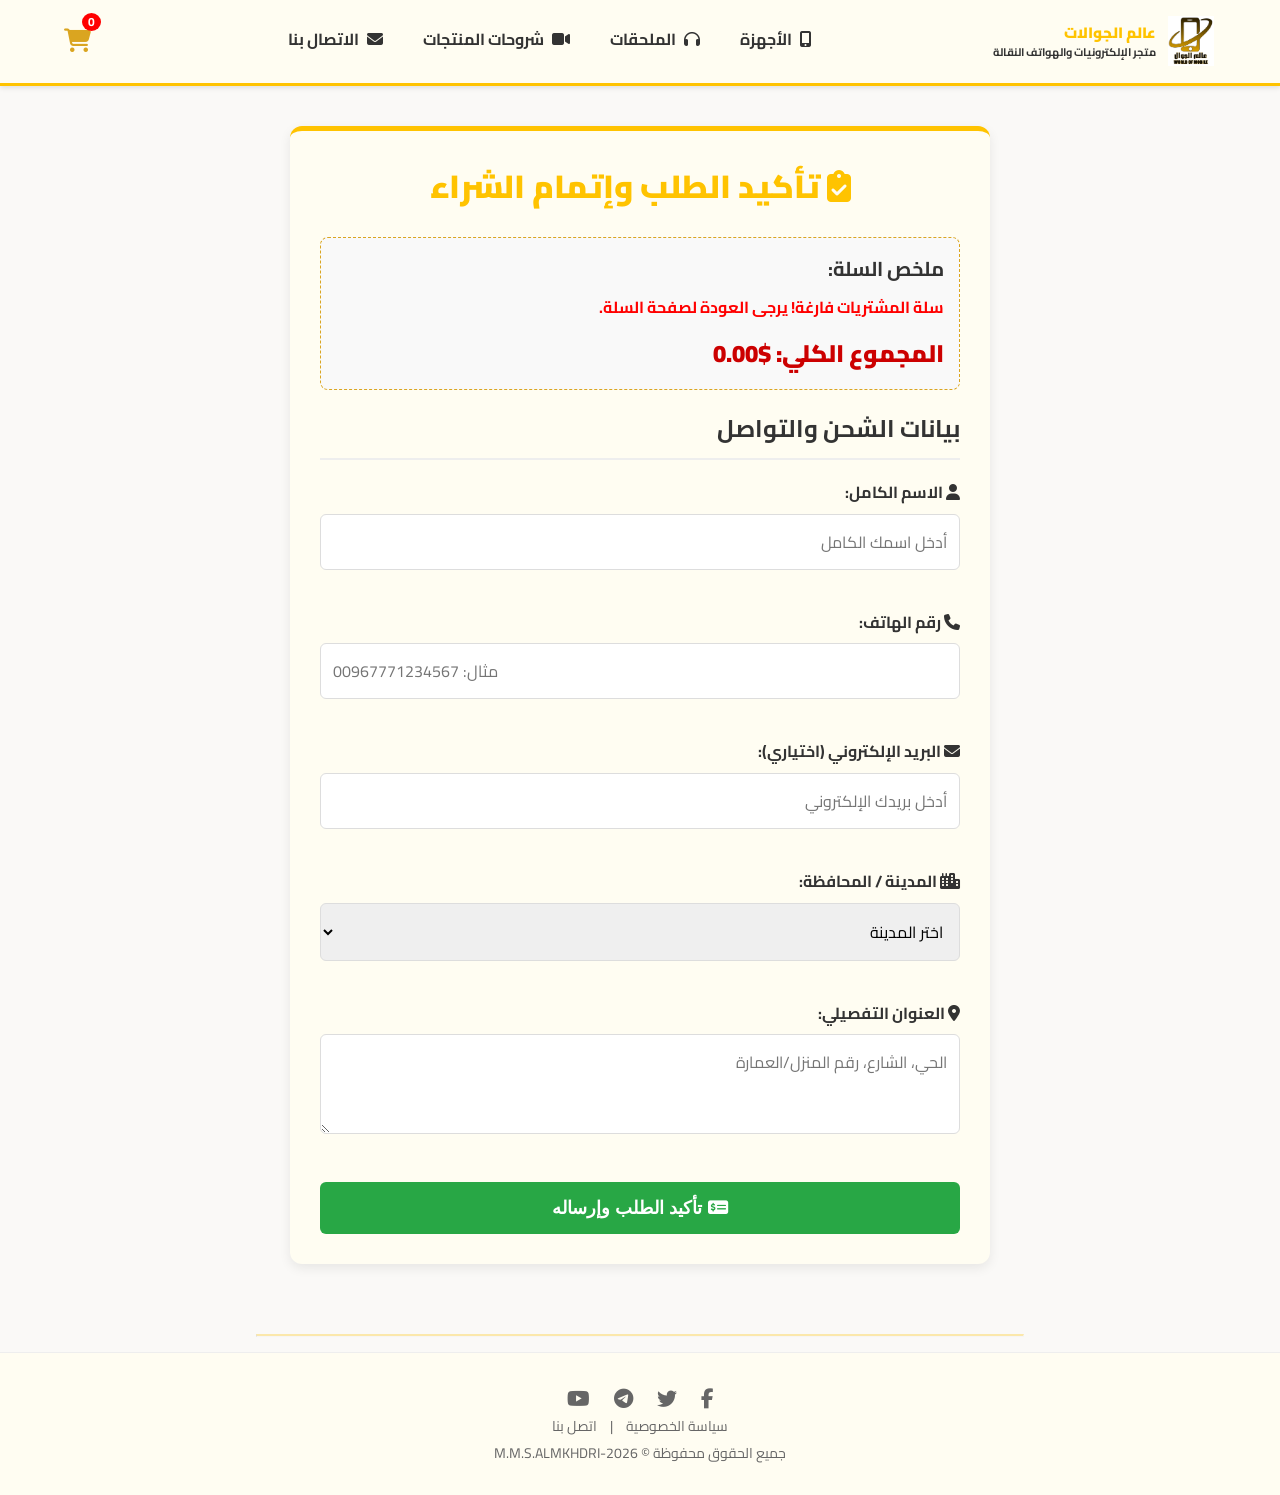
<file: checkout.html>
<!DOCTYPE html>
<html lang="ar" dir="rtl">
<head>
    <meta charset="UTF-8">
    <meta name="viewport" content="width=device-width, initial-scale=1.0">
    <title>إتمام الشراء - عالم الجوالات</title>
    <meta name="description" content="إدخال بيانات الشحن لتأكيد طلبك من متجر عالم الجوالات.">
    <link rel="icon" type="image/png" href="favicon-new.png"> 
    <link href="https://fonts.googleapis.com/css2?family=Cairo:wght@400;700;900&display=swap" rel="stylesheet">
    <link rel="stylesheet" href="https://cdnjs.cloudflare.com/ajax/libs/font-awesome/6.5.2/css/all.min.css">
    
    <link rel="stylesheet" href="styles.css"> 
    
    <style>
        /* === تنسيقات خاصة بصفحة إتمام الشراء === */
        
        .checkout-container {
            max-width: 700px;
            margin: 40px auto;
            padding: 30px;
            background-color: var(--color-bg-secondary);
            border-radius: 12px;
            box-shadow: var(--shadow-main);
            border-top: 5px solid var(--color-brand-primary);
        }

        .checkout-container h1 {
            color: var(--color-brand-primary);
            font-size: 32px;
            margin-bottom: 25px;
            text-align: center;
            font-weight: 900;
        }

        .checkout-form label {
            display: block;
            margin-bottom: 8px;
            font-weight: 700;
            color: var(--color-text-light);
        }

        .checkout-form input[type="text"],
        .checkout-form input[type="email"],
        .checkout-form input[type="tel"],
        .checkout-form textarea,
        .checkout-form select {
            width: 100%;
            padding: 12px;
            margin-bottom: 20px;
            border: 1px solid #ddd;
            border-radius: 6px;
            font-family: var(--font-family-base);
            font-size: 16px;
            transition: border-color 0.3s;
        }

        .checkout-form input:focus,
        .checkout-form textarea:focus,
        .checkout-form select:focus {
            border-color: var(--color-brand-primary);
            outline: none;
        }

        .checkout-form textarea {
            resize: vertical;
            min-height: 100px;
        }

        .form-group {
            margin-bottom: 20px;
        }
        
        /* زر تأكيد الطلب */
        .confirm-order-btn {
            display: block;
            width: 100%;
            padding: 15px 20px;
            background-color: #28a745; /* لون أخضر للتأكيد */
            color: white;
            border: none;
            border-radius: 6px;
            font-size: 18px;
            font-weight: 900;
            cursor: pointer;
            transition: background-color 0.3s;
            margin-top: 20px;
        }

        .confirm-order-btn:hover {
            background-color: #218838;
        }

        .order-summary-box {
            padding: 15px;
            margin-bottom: 20px;
            background-color: #f9f9f9;
            border: 1px dashed var(--color-brand-secondary);
            border-radius: 8px;
        }
        
        /* التجاوب */
        @media (max-width: 768px) {
            .checkout-container {
                margin: 20px 10px;
                padding: 20px;
            }
        }
        
    </style>
    
</head>
<body>
    <header class="main-header">
        <div class="container">
            <a href="index.html" class="logo-area">
                <img src="logo.png" alt="Store Logo" class="main-logo-img">
                <div class="titles-container">
                    <span style="display: block; font-size: 15px; font-weight: 900; color: var(--color-brand-primary);">
                        عالم الجوالات    
                    </span> 
                    <span style="display: block; font-size: 11px; font-weight: 700; color: var(--color-text-light); margin-top: -1px;"> 
                        متجر الإلكترونيات والهواتف النقالة
                    </span>
                </div>
            </a>
            <nav class="main-nav">
                <ul>
                    <li><a href="index.html"><i class="fas fa-mobile-alt"></i>الأجهزة</a></li>
                    <li><a href="accessories.html"><i class="fas fa-headphones"></i>الملحقات</a></li> 
                    <li><a href="video-library.html" class="video-link"><i class="fas fa-video"></i>شروحات المنتجات</a></li>
                    <li><a href="contact.html"><i class="fas fa-envelope"></i>الاتصال بنا</a></li>
                </ul>
            </nav>
            <div class="cart-widget">
                <a href="cart.html" class="cart-icon-link">
                    <i class="fas fa-shopping-cart"></i> 
                    <span class="cart-count">0</span>
                </a>
            </div>
            <div class="menu-toggle"><i class="fas fa-bars"></i></div>
        </div>
    </header>

    <main class="container">
        
        <div class="checkout-container">
            <h1><i class="fas fa-clipboard-check"></i> تأكيد الطلب وإتمام الشراء</h1>
            
            <div class="order-summary-box">
                <h3 style="font-size: 20px; margin-bottom: 10px; color: var(--color-text-light);">ملخص السلة:</h3>
                <p id="checkout-summary" style="font-size: 16px; color: var(--color-text-subtle);">
                    * سيظهر ملخص المنتجات تلقائياً عند ربط هذه الصفحة بملف script.js *
                </p>
                <p style="font-size: 24px; font-weight: 900; color: #c00; margin-top: 15px;">
                    المجموع الكلي: <span id="checkout-total">$0.00</span>
                </p>
            </div>
            
            <form id="checkout-form" class="checkout-form">
                
                <h2 style="font-size: 24px; margin-bottom: 20px; border-bottom: 2px solid #eee; padding-bottom: 10px;">بيانات الشحن والتواصل</h2>
                
                <div class="form-group">
                    <label for="full-name"><i class="fas fa-user"></i> الاسم الكامل:</label>
                    <input type="text" id="full-name" name="full-name" required placeholder="أدخل اسمك الكامل">
                </div>

                <div class="form-group">
                    <label for="phone-number"><i class="fas fa-phone"></i> رقم الهاتف:</label>
                    <input type="tel" id="phone-number" name="phone-number" required placeholder="مثال: 00967771234567">
                </div>
                
                <div class="form-group">
                    <label for="email"><i class="fas fa-envelope"></i> البريد الإلكتروني (اختياري):</label>
                    <input type="email" id="email" name="email" placeholder="أدخل بريدك الإلكتروني">
                </div>

                <div class="form-group">
                    <label for="city"><i class="fas fa-city"></i> المدينة / المحافظة:</label>
                    <select id="city" name="city" required>
                        <option value="" disabled selected>اختر المدينة</option>
                        <option value="sana'a">صنعاء</option>
                        <option value="aden">عدن</option>
                        <option value="taiz">تعز</option>
                        <option value="hodeidah">الحديدة</option>
                        <option value="other">أخرى</option>
                    </select>
                </div>

                <div class="form-group">
                    <label for="address"><i class="fas fa-map-marker-alt"></i> العنوان التفصيلي:</label>
                    <textarea id="address" name="address" required placeholder="الحي، الشارع، رقم المنزل/العمارة"></textarea>
                </div>

                <button type="submit" class="confirm-order-btn">
                    <i class="fas fa-money-check-alt"></i> تأكيد الطلب وإرساله
                </button>
            </form>
        </div>
        
    </main>
    
    <hr style="border-top: 2px solid var(--color-brand-primary); width: 60%; margin: 30px auto 15px; opacity: 0.3;">
    
    <footer class="main-footer" id="contact-footer">
        <div class="container text-center">
             <div class="social-icons">
                <a href="https://www.facebook.com/" target="_blank" title="Facebook Page"><i class="fab fa-facebook-f"></i></a>
                <a href="https://x.com/" target="_blank" title="X / Twitter Page"><i class="fab fa-twitter"></i></a>
                 <a href="https://telegram.org/" target="_blank" title="Telegram Page"><i class="fab fa-telegram-plane"></i></a>
                <a href="https://www.youtube.com/" target="_blank" title="YouTube Channel"><i class="fab fa-youtube"></i></a>
            </div>
            <p style="font-size: 14px; margin-bottom: 5px;">
                <a href="privacy-policy.html" style="color: var(--color-text-subtle); text-decoration: none;">سياسة الخصوصية</a>
                <span style="margin: 0 10px; color: var(--color-text-subtle);">|</span>
                 <a href="contact.html" style="color: var(--color-text-subtle); text-decoration: none;">اتصل بنا</a>
            </p>
            <p class="mb-0" style="font-size: 14px; color: var(--color-text-subtle);">
            جميع الحقوق محفوظة &copy;  <span id="current-year"></span>-M.M.S.ALMKHDRI
            </p>
        </div>
    </footer>

    <button onclick="topFunction()" id="backToTop" title="العودة للأعلى">
        <i class="fas fa-arrow-up"></i>
    </button>
    
    <script src="script.js"></script>
</body>
</html>
</file>
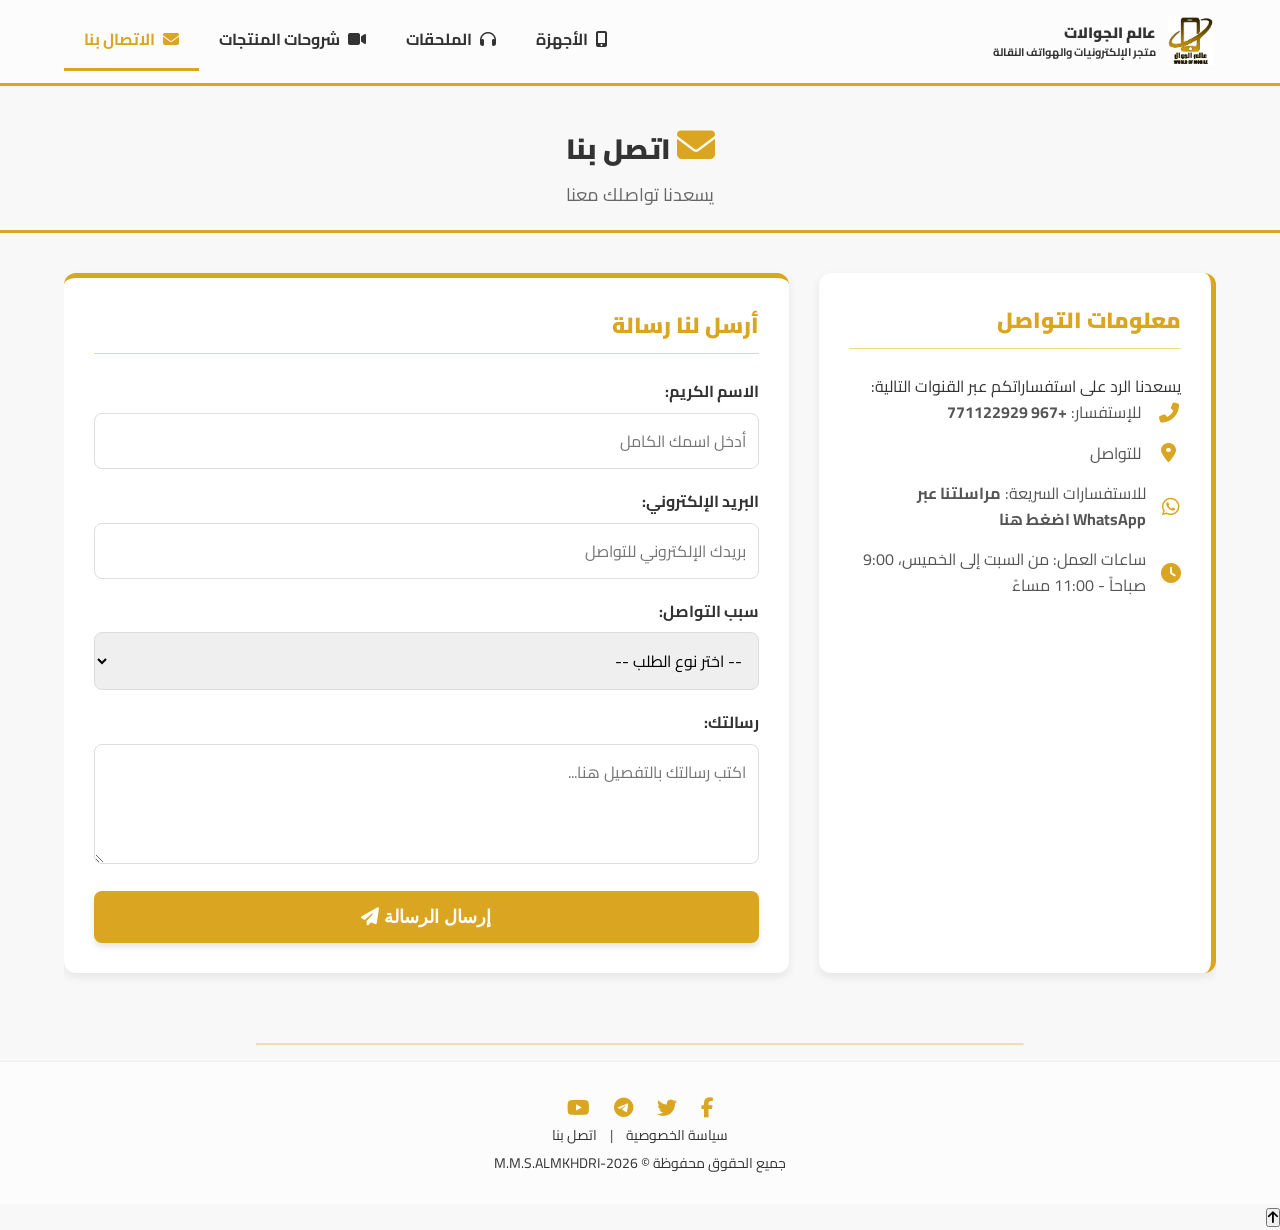
<file: contact.html>
<!DOCTYPE html>
<html lang="ar" dir="rtl">
<head>
    <meta charset="UTF-8">
    <meta name="viewport" content="width=device-width, initial-scale=1.0">
    <title>الاتصال بنا - عالم الجوالات</title>
    <meta name="description" content="تواصل معنا .">
    <link rel="icon" type="image/png" href="favicon-new.png"> 
    <link href="https://fonts.googleapis.com/css2?family=Cairo:wght@400;700;900&display=swap" rel="stylesheet">
    <link rel="stylesheet" href="https://cdnjs.cloudflare.com/ajax/libs/font-awesome/6.5.2/css/all.min.css">
    
    <link rel="stylesheet" href="styles.css"> 
    
    <style>
        /* ==================================== */
        /* توحيد الألوان والتصميم مع الصفحات الأخرى */
        /* ==================================== */
        
        /* تعريف الألوان الموحدة */
        :root {
            --color-brand-primary: #DAA520; /* اللون الذهبي */
            --color-light-gold: #EEDD82; /* لون ذهبي أفتح للحدود */
            --color-header-footer-bg: #fcfcfc; /* اللون الأبيض/الكريمي الهادئ للهيدر والفوتر */
            --color-section-bg: #f8f8f8; /* لون خلفية الأقسام */
            --color-card-bg: #ffffff; /* لون خلفية الفورم والبطاقات (أبيض نقي) */
        }
        
        /* تطبيق الاستجابة ومنع التجاوز */
        html, body {
            overflow-x: hidden;
            background-color: var(--color-section-bg);
        }
        * {
            box-sizing: border-box;
        }

        /* توحيد الهيدر والفوتر */
        .main-header,
        .main-footer { 
            background-color: var(--color-header-footer-bg) !important; 
        }

        /* توحيد ألوان نصوص الهيدر والفوتر */
        .main-header .titles-container span,
        .main-footer a,
        .main-footer .mb-0 {
             color: #333333 !important; 
        }
        .main-footer .social-icons a i {
             color: var(--color-brand-primary); 
        }

        /* تنسيق رأس الصفحة (Category Header) */
        .category-header {
            background-color: var(--color-section-bg) !important; 
        }
        .category-header h1 {
            color: #333;
            font-size: 28px;
            font-weight: 900;
        }
        /* أيقونة الاتصال باللون الذهبي */
        .category-header h1 i.fas.fa-envelope {
            color: var(--color-brand-primary) !important; 
        }
        
        /* === تنسيقات خاصة بمحتوى الاتصال === */

        .contact-content {
            display: flex;
            flex-wrap: wrap;
            gap: 30px;
            margin: 40px auto;
        }

        /* حاوية معلومات التواصل */
        .contact-info {
            flex: 1;
            min-width: 300px;
            padding: 30px;
            background-color: var(--color-card-bg); /* أبيض نقي */
            border-radius: 12px;
            box-shadow: 0 4px 10px rgba(0, 0, 0, 0.08);
            border-right: 5px solid var(--color-brand-primary); /* خط ذهبي جانبي */
        }
        
        /* حاوية نموذج التواصل */
        .contact-form-container {
            flex: 2;
            min-width: 300px;
            padding: 30px;
            background-color: var(--color-card-bg); /* أبيض نقي */
            border-radius: 12px;
            box-shadow: 0 4px 10px rgba(0, 0, 0, 0.08);
            border-top: 5px solid var(--color-brand-primary); /* خط ذهبي علوي */
        }
        
        .contact-info h2,
        .contact-form-container h2 {
            font-size: 22px;
            color: var(--color-brand-primary); /* العناوين باللون الذهبي */
            margin-bottom: 25px;
            border-bottom: 1px solid var(--color-light-gold);
            padding-bottom: 10px;
            font-weight: 900;
        }

        /* عناصر معلومات التواصل */
        .info-item {
            display: flex;
            align-items: center;
            margin-bottom: 15px;
            font-size: 16px;
            color: #555;
        }

        .info-item i {
            color: var(--color-brand-primary); /* أيقونات معلومات التواصل باللون الذهبي */
            font-size: 20px;
            margin-left: 15px;
            width: 25px; /* لتنظيم المحاذاة */
            text-align: center;
        }
        .info-item a {
            font-weight: 700;
        }
        
        /* تنسيق حقول النموذج */
        .form-group {
            margin-bottom: 20px;
        }
        
        .contact-form-container label {
            display: block;
            margin-bottom: 8px;
            font-weight: 700;
            color: #333;
        }
        
        .contact-form-container input[type="text"],
        .contact-form-container input[type="email"],
        .contact-form-container select,
        .contact-form-container textarea {
            width: 100%;
            padding: 12px;
            border: 1px solid #ddd;
            border-radius: 8px; /* حواف ناعمة */
            font-family: inherit;
            font-size: 16px;
            transition: border-color 0.3s, box-shadow 0.3s;
        }

        .contact-form-container input:focus,
        .contact-form-container select:focus,
        .contact-form-container textarea:focus {
            border-color: var(--color-brand-primary);
            box-shadow: 0 0 0 3px rgba(218, 165, 32, 0.2); /* ظل ذهبي خفيف */
            outline: none;
        }
        
        .contact-form-container textarea {
            resize: vertical;
            min-height: 120px;
        }
        
        /* زر الإرسال */
        .submit-button {
            display: block;
            width: 100%;
            padding: 15px 20px;
            background-color: var(--color-brand-primary); /* اللون الذهبي */
            color: white;
            border: none;
            border-radius: 8px;
            font-size: 18px;
            font-weight: 900;
            cursor: pointer;
            transition: background-color 0.3s;
            margin-top: 10px;
            box-shadow: 0 4px 6px rgba(0, 0, 0, 0.1);
        }

        .submit-button:hover {
            background-color: #C5981A;
        }
        
        /* التجاوب */
        @media (max-width: 768px) {
            .contact-content {
                flex-direction: column;
                margin: 20px 10px;
                gap: 20px;
            }
            .contact-info,
            .contact-form-container {
                padding: 20px;
            }
            .contact-info {
                border-right: none;
                border-top: 5px solid var(--color-brand-primary);
            }
        }
        
    </style>
</head>
<body>
    <header class="main-header">
        <div class="container">
            <a href="index.html" class="logo-area">
                <img src="logo.png" alt="Store Logo" class="main-logo-img">
                <div class="titles-container">
                    <span style="display: block; font-size: 15px; font-weight: 900; color: #333333;">
                        عالم الجوالات    
                    </span> 
                    <span style="display: block; font-size: 11px; font-weight: 700; color: #555555; margin-top: -1px;"> 
                        متجر الإلكترونيات والهواتف النقالة
                    </span>
                </div>
            </a>
            <nav class="main-nav">
                <ul>
                    <li><a href="index.html"><i class="fas fa-mobile-alt"></i>الأجهزة</a></li>
                    <li><a href="accessories.html"><i class="fas fa-headphones"></i>الملحقات</a></li> 
                    <li><a href="video-library.html" class="video-link"><i class="fas fa-video"></i>شروحات المنتجات</a></li>
                    <li><a href="contact.html" class="active"><i class="fas fa-envelope"></i>الاتصال بنا</a></li>
                </ul>
            </nav>
            <div class="menu-toggle"><i class="fas fa-bars"></i></div>
        </div>
    </header>

    <section class="category-header">
        <div class="container">
            <h1><i class="fas fa-envelope" style="font-size: 38px;"></i> اتصل بنا</h1>
            <p>    يسعدنا تواصلك معنا    </p>
        </div>
    </section>

    <main class="container">
        <div class="contact-content">
            
            <div class="contact-info">
                <h2>معلومات التواصل</h2>
                <p>يسعدنا الرد على استفساراتكم عبر القنوات التالية:</p>
                <div class="info-item">
                    <i class="fas fa-phone-alt"></i>
                    <p>للإستفسار: <a href="tel:+967771122929" style="color: #555; text-decoration: none;">+967 771122929</a></p>
                </div>
                <div class="info-item">
                    <i class="fas fa-map-marker-alt"></i>
                <p>للتواصل</p>
                </div>
                <div class="info-item">
                    <i class="fab fa-whatsapp"></i>
                    <p>للاستفسارات السريعة: <a href="https://wa.me/967771122929" target="_blank" style="color: #555; text-decoration: none; font-weight: 700;">مراسلتنا عبر WhatsApp اضغط هنا</a></p>
                </div>
                <div class="info-item">
                    <i class="fas fa-clock"></i>
                    <p>ساعات العمل: من السبت إلى الخميس، 9:00 صباحاً - 11:00 مساءً</p>
                </div>
            </div>
            
            <div class="contact-form-container">
                 <h2>أرسل لنا رسالة</h2>
                
                <form action="https://api.web3forms.com/submit" method="POST">
                    <input type="hidden" name="access_key" value="b2ed5633-7b5f-46c3-b087-5bb11a7da5a0">
                    <input type="hidden" name="subject" value="رسالة جديدة من متجر عالم الجوالات">
                    
                    <div class="form-group">
                        <label for="name">الاسم الكريم:</label>
                        <input type="text" id="name" name="الاسم" required placeholder="أدخل اسمك الكامل">
                    </div>
                    <div class="form-group">
                        <label for="email">البريد الإلكتروني:</label>
                        <input type="email" id="email" name="البريد الإلكتروني" required placeholder="بريدك الإلكتروني للتواصل">
                    </div>
                    <div class="form-group">
                        <label for="service">سبب التواصل:</label>
                        <select id="service" name="نوع_الطلب" required>
                            <option value="" disabled selected>-- اختر نوع الطلب --</option>
                            <option value="استفسار عن منتج">استفسار عن منتج</option>
                            <option value="طلب دعم فني / ضمان">طلب دعم فني / ضمان</option>
                            <option value="استفسار حول الطلب والشحن">استفسار حول الطلب والشحن</option>
                            <option value="أخرى">أخرى</option>
                        </select>
                    </div>
                    <div class="form-group">
                        <label for="message">رسالتك:</label>
                        <textarea id="message" name="الرسالة" required placeholder="اكتب رسالتك بالتفصيل هنا..."></textarea>
                    </div>
                    
                    <button type="submit" class="submit-button">إرسال الرسالة <i class="fas fa-paper-plane"></i></button>
                    
                </form>
            </div>
            
        </div>
    </main>
    
    <hr style="border-top: 2px solid var(--color-brand-primary); width: 60%; margin: 30px auto 15px; opacity: 0.3;">
    
    <footer class="main-footer" id="contact-footer">
        <div class="container text-center">
             <div class="social-icons">
                <a href="https://www.facebook.com/" target="_blank" title="Facebook Page"><i class="fab fa-facebook-f"></i></a>
                <a href="https://x.com/" target="_blank" title="X / Twitter Page"><i class="fab fa-twitter"></i></a>
                 <a href="https://telegram.org/" target="_blank" title="Telegram Page"><i class="fab fa-telegram-plane"></i></a>
                <a href="https://www.youtube.com/" target="_blank" title="YouTube Channel"><i class="fab fa-youtube"></i></a>
            </div>
            <p style="font-size: 14px; margin-bottom: 5px;">
                <a href="privacy-policy.html" style="text-decoration: none;">سياسة الخصوصية</a>
                <span style="margin: 0 10px; color: #555555;">|</span>
                 <a href="contact.html" style="text-decoration: none;">اتصل بنا</a>
            </p>
            <p class="mb-0" style="font-size: 14px; color: #555555;">
            جميع الحقوق محفوظة &copy;  <span id="current-year"></span>-M.M.S.ALMKHDRI
            </p>
        </div>
    </footer>

    <button onclick="topFunction()" id="backToTop" title="العودة للأعلى">
        <i class="fas fa-arrow-up"></i>
    </button>
    
    <script>
        // دالة العودة للأعلى
        function topFunction() {
            document.body.scrollTop = 0; // For Safari
            document.documentElement.scrollTop = 0; // For Chrome, Firefox, IE and Opera
        }
        // تحديث السنة في الفوتر
        document.getElementById('current-year').textContent = new Date().getFullYear();
    </script>
</body>
</html>
</file>
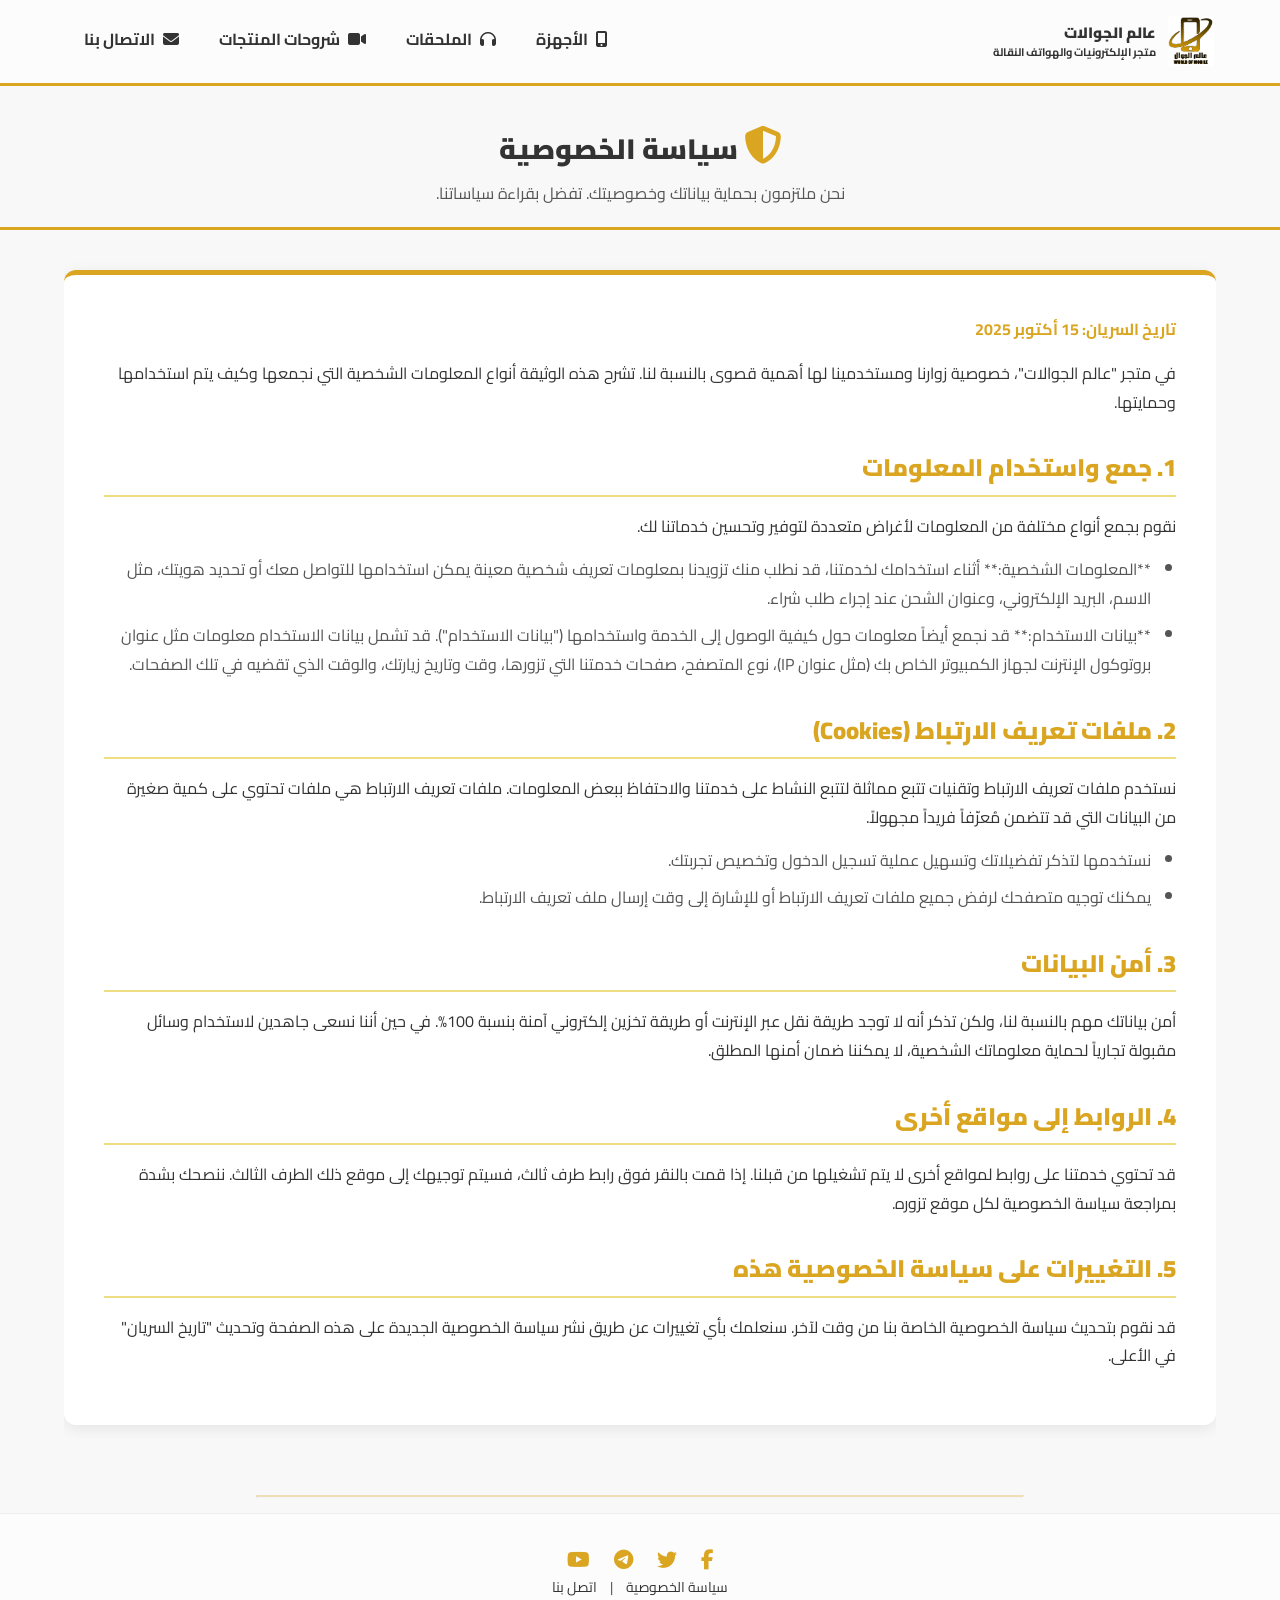
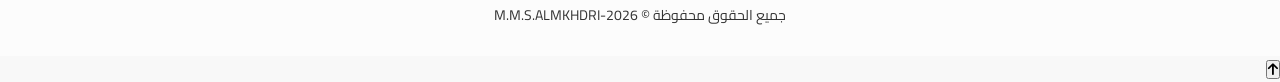
<file: privacy-policy.html>
<!DOCTYPE html>
<html lang="ar" dir="rtl">
<head>
    <meta charset="UTF-8">
    <meta name="viewport" content="width=device-width, initial-scale=1.0">
    <title>سياسة الخصوصية - عالم الجوالات</title>
    <meta name="description" content="سياسة الخصوصية وكيفية جمع واستخدام وحماية بيانات المستخدمين في متجر عالم الجوالات.">
    <link rel="icon" type="image/png" href="favicon-new.png"> 
    <link href="https://fonts.googleapis.com/css2?family=Cairo:wght@400;700;900&display=swap" rel="stylesheet">
    <link rel="stylesheet" href="https://cdnjs.cloudflare.com/ajax/libs/font-awesome/6.5.2/css/all.min.css">
    
    <link rel="stylesheet" href="styles.css"> 
    
    <style>
        /* ==================================== */
        /* توحيد الألوان والتصميم مع الصفحات الأخرى */
        /* ==================================== */
        
        /* تعريف الألوان الموحدة */
        :root {
            --color-brand-primary: #DAA520; /* اللون الذهبي */
            --color-light-gold: #EEDD82; /* لون ذهبي أفتح للحدود */
            --color-header-footer-bg: #fcfcfc; /* اللون الأبيض/الكريمي الهادئ للهيدر والفوتر */
            --color-section-bg: #f8f8f8; /* لون خلفية الأقسام */
            --color-card-bg: #ffffff; /* لون خلفية محتوى السياسة (أبيض نقي) */
            --color-text-subtle: #666;
            --color-text-light: #333;
        }
        
        /* تطبيق الاستجابة ومنع التجاوز */
        html, body {
            overflow-x: hidden;
            background-color: var(--color-section-bg);
        }
        * {
            box-sizing: border-box;
        }

        /* توحيد الهيدر والفوتر */
        .main-header,
        .main-footer { 
            background-color: var(--color-header-footer-bg) !important; 
        }

        /* توحيد ألوان نصوص الهيدر والفوتر */
        .main-header .titles-container span,
        .main-footer a,
        .main-footer .mb-0 {
             color: #333333 !important; 
        }
        .main-footer .social-icons a i {
             color: var(--color-brand-primary); 
        }

        /* تنسيق رأس الصفحة (Category Header) */
        .category-header {
            background-color: var(--color-section-bg) !important; 
        }
        .category-header h1 {
            color: #333;
            font-size: 28px;
            font-weight: 900;
        }
        /* أيقونة الدرع باللون الذهبي */
        .category-header h1 i.fas.fa-shield-alt {
            color: var(--color-brand-primary) !important; 
        }
        .category-header p {
            color: #555;
            font-size: 16px;
        }
        
        /* === تنسيقات محتوى السياسة === */

        .policy-content {
            background-color: var(--color-card-bg); /* خلفية بيضاء ناصعة */
            padding: 40px;
            margin: 40px auto;
            border-radius: 12px;
            box-shadow: 0 4px 15px rgba(0, 0, 0, 0.08);
            border-top: 5px solid var(--color-brand-primary); /* شريط ذهبي علوي */
            color: var(--color-text-light);
            line-height: 1.8;
            font-size: 16px;
        }

        .policy-content h2 {
            font-size: 24px;
            color: var(--color-brand-primary); /* العناوين باللون الذهبي */
            margin-top: 30px;
            margin-bottom: 15px;
            padding-bottom: 5px;
            border-bottom: 2px solid var(--color-light-gold); /* خط ذهبي خفيف تحت العناوين */
            font-weight: 900;
        }

        .policy-content p {
            margin-bottom: 15px;
        }

        .policy-content ul {
            padding-right: 25px;
            margin-bottom: 25px;
            list-style-type: disc;
        }

        .policy-content li {
            margin-bottom: 8px;
            color: #555;
        }
        
        /* التجاوب */
        @media (max-width: 768px) {
            .policy-content {
                padding: 20px;
                margin: 20px 10px;
            }
            .policy-content h2 {
                font-size: 20px;
            }
        }
        
    </style>
</head>
<body>
    <header class="main-header">
        <div class="container">
            <a href="index.html" class="logo-area">
                <img src="logo.png" alt="Store Logo" class="main-logo-img">
                <div class="titles-container">
                    <span style="display: block; font-size: 15px; font-weight: 900; color: #333333;">
                        عالم الجوالات    
                    </span> 
                    <span style="display: block; font-size: 11px; font-weight: 700; color: #555555; margin-top: -1px;"> 
                        متجر الإلكترونيات والهواتف النقالة
                    </span>
                </div>
            </a>
            <nav class="main-nav">
                <ul>
                    <li><a href="index.html"><i class="fas fa-mobile-alt"></i>الأجهزة</a></li>
                    <li><a href="accessories.html"><i class="fas fa-headphones"></i>الملحقات</a></li> 
                    <li><a href="video-library.html" class="video-link"><i class="fas fa-video"></i>شروحات المنتجات</a></li>
                    <li><a href="contact.html"><i class="fas fa-envelope"></i>الاتصال بنا</a></li>
                </ul>
            </nav>
            <div class="menu-toggle"><i class="fas fa-bars"></i></div>
        </div>
    </header>

    <section class="category-header">
        <div class="container">
            <h1><i class="fas fa-shield-alt" style="font-size: 38px;"></i> سياسة الخصوصية</h1>
            <p>نحن ملتزمون بحماية بياناتك وخصوصيتك. تفضل بقراءة سياساتنا.</p>
        </div>
    </section>

    <main class="container">
        <div class="policy-content">
            
            <p style="font-weight: 700; color: var(--color-brand-primary);">
                تاريخ السريان: 15 أكتوبر 2025
            </p>
            <p>
                في متجر "عالم الجوالات"، خصوصية زوارنا ومستخدمينا لها أهمية قصوى بالنسبة لنا. تشرح هذه الوثيقة أنواع المعلومات الشخصية التي نجمعها وكيف يتم استخدامها وحمايتها.
            </p>

            <h2>1. جمع واستخدام المعلومات</h2>
            <p>
                نقوم بجمع أنواع مختلفة من المعلومات لأغراض متعددة لتوفير وتحسين خدماتنا لك.
            </p>
            <ul>
                <li>**المعلومات الشخصية:** أثناء استخدامك لخدمتنا، قد نطلب منك تزويدنا بمعلومات تعريف شخصية معينة يمكن استخدامها للتواصل معك أو تحديد هويتك، مثل الاسم، البريد الإلكتروني، وعنوان الشحن عند إجراء طلب شراء.</li>
                <li>**بيانات الاستخدام:** قد نجمع أيضاً معلومات حول كيفية الوصول إلى الخدمة واستخدامها ("بيانات الاستخدام"). قد تشمل بيانات الاستخدام معلومات مثل عنوان بروتوكول الإنترنت لجهاز الكمبيوتر الخاص بك (مثل عنوان IP)، نوع المتصفح، صفحات خدمتنا التي تزورها، وقت وتاريخ زيارتك، والوقت الذي تقضيه في تلك الصفحات.</li>
            </ul>

            <h2>2. ملفات تعريف الارتباط (Cookies)</h2>
            <p>
                نستخدم ملفات تعريف الارتباط وتقنيات تتبع مماثلة لتتبع النشاط على خدمتنا والاحتفاظ ببعض المعلومات. ملفات تعريف الارتباط هي ملفات تحتوي على كمية صغيرة من البيانات التي قد تتضمن مُعرّفاً فريداً مجهولاً.
            </p>
            <ul>
                <li>نستخدمها لتذكر تفضيلاتك وتسهيل عملية تسجيل الدخول وتخصيص تجربتك.</li>
                <li>يمكنك توجيه متصفحك لرفض جميع ملفات تعريف الارتباط أو للإشارة إلى وقت إرسال ملف تعريف الارتباط.</li>
            </ul>

            <h2>3. أمن البيانات</h2>
            <p>
                أمن بياناتك مهم بالنسبة لنا، ولكن تذكر أنه لا توجد طريقة نقل عبر الإنترنت أو طريقة تخزين إلكتروني آمنة بنسبة 100%. في حين أننا نسعى جاهدين لاستخدام وسائل مقبولة تجارياً لحماية معلوماتك الشخصية، لا يمكننا ضمان أمنها المطلق.
            </p>

            <h2>4. الروابط إلى مواقع أخرى</h2>
            <p>
                قد تحتوي خدمتنا على روابط لمواقع أخرى لا يتم تشغيلها من قبلنا. إذا قمت بالنقر فوق رابط طرف ثالث، فسيتم توجيهك إلى موقع ذلك الطرف الثالث. ننصحك بشدة بمراجعة سياسة الخصوصية لكل موقع تزوره.
            </p>

            <h2>5. التغييرات على سياسة الخصوصية هذه</h2>
            <p>
                قد نقوم بتحديث سياسة الخصوصية الخاصة بنا من وقت لآخر. سنعلمك بأي تغييرات عن طريق نشر سياسة الخصوصية الجديدة على هذه الصفحة وتحديث "تاريخ السريان" في الأعلى.
            </p>
            
        </div>
    </main>
    
    <hr style="border-top: 2px solid var(--color-brand-primary); width: 60%; margin: 30px auto 15px; opacity: 0.3;">
    
    <footer class="main-footer" id="contact-footer">
        <div class="container text-center">
             <div class="social-icons">
                <a href="https://www.facebook.com/" target="_blank" title="Facebook Page"><i class="fab fa-facebook-f"></i></a>
                <a href="https://x.com/" target="_blank" title="X / Twitter Page"><i class="fab fa-twitter"></i></a>
                 <a href="https://telegram.org/" target="_blank" title="Telegram Page"><i class="fab fa-telegram-plane"></i></a>
                <a href="https://www.youtube.com/" target="_blank" title="YouTube Channel"><i class="fab fa-youtube"></i></a>
            </div>
            <p style="font-size: 14px; margin-bottom: 5px;">
                <a href="privacy-policy.html" style="text-decoration: none;">سياسة الخصوصية</a>
                <span style="margin: 0 10px; color: #555555;">|</span>
                 <a href="contact.html" style="text-decoration: none;">اتصل بنا</a>
            </p>
            <p class="mb-0" style="font-size: 14px; color: #555555;">
            جميع الحقوق محفوظة &copy;  <span id="current-year"></span>-M.M.S.ALMKHDRI
            </p>
        </div>
    </footer>

    <button onclick="topFunction()" id="backToTop" title="العودة للأعلى">
        <i class="fas fa-arrow-up"></i>
    </button>
    
    <script>
        // دالة العودة للأعلى
        function topFunction() {
            document.body.scrollTop = 0; // For Safari
            document.documentElement.scrollTop = 0; // For Chrome, Firefox, IE and Opera
        }
        // تحديث السنة في الفوتر
        document.getElementById('current-year').textContent = new Date().getFullYear();
    </script>
</body>
</html>
</file>
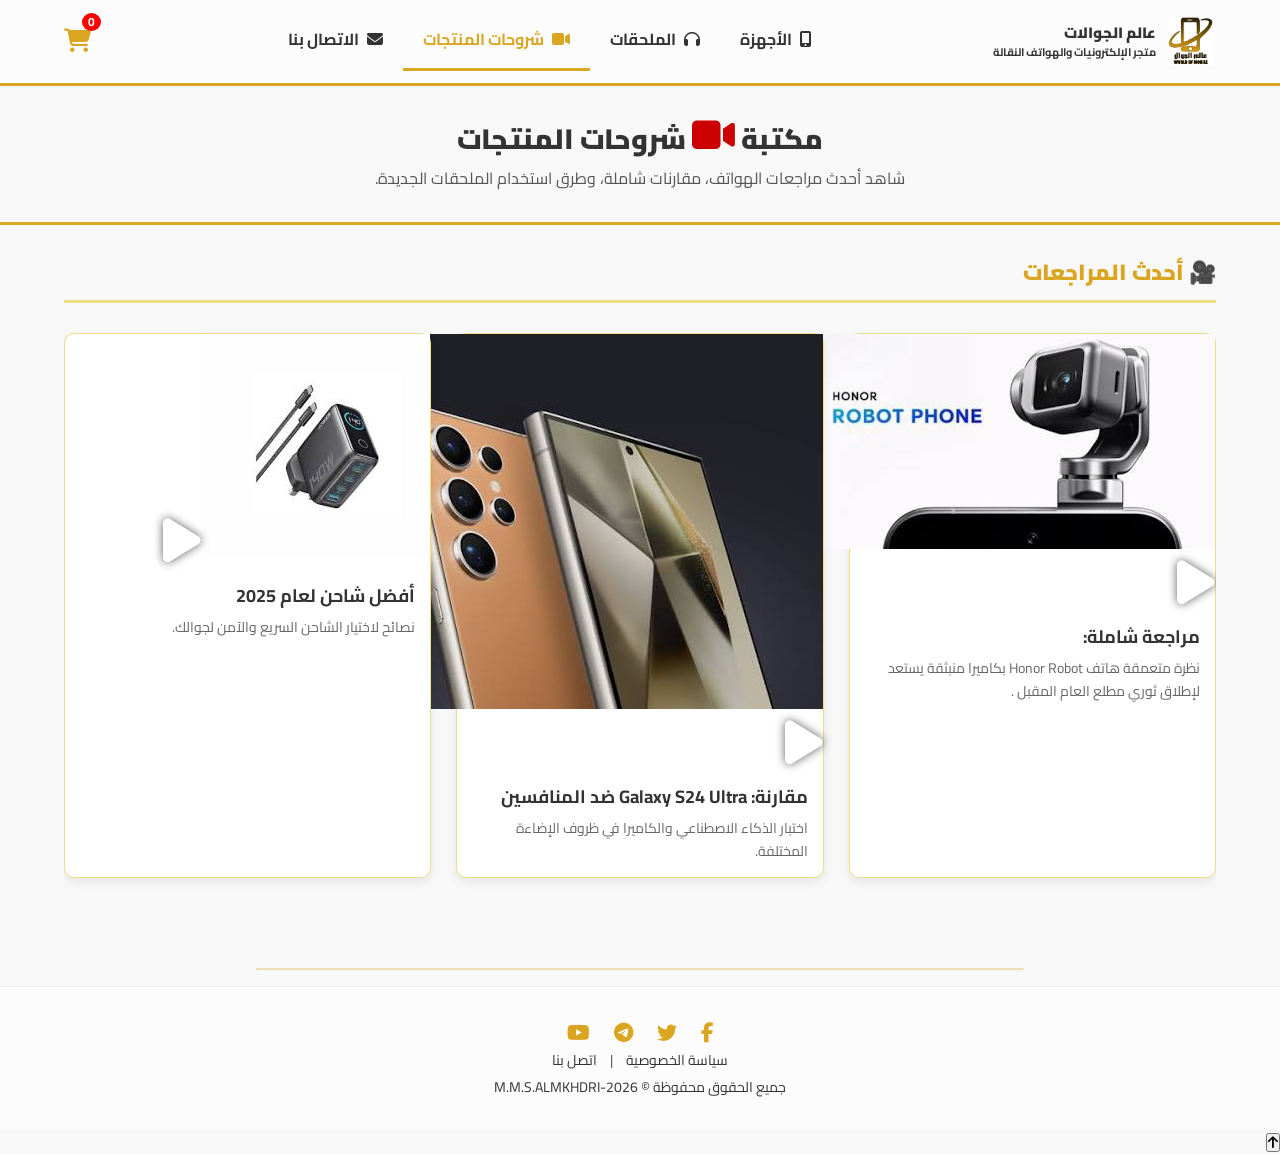
<file: video-library.html>
<!DOCTYPE html>
<html lang="ar" dir="rtl">
<head>
    <meta charset="UTF-8">
    <meta name="viewport" content="width=device-width, initial-scale=1.0">
    <title>شروحات المنتجات - مكتبة الفيديو - عالم الجوالات</title>
    <meta name="description" content="مكتبة فيديوهات شاملة لشروحات ومراجعات أحدث الهواتف والملحقات المتوفرة في المتجر.">
    <link rel="icon" type="image/png" href="favicon-new.png"> 
    <link href="https://fonts.googleapis.com/css2?family=Cairo:wght@400;700;900&display=swap" rel="stylesheet">
    <link rel="stylesheet" href="https://cdnjs.cloudflare.com/ajax/libs/font-awesome/6.5.2/css/all.min.css">
    
    <link rel="stylesheet" href="styles.css"> 

    <style>
        /* ==================================== */
        /* توحيد الألوان والتصميم مع الصفحات الأخرى */
        /* ==================================== */
        
        /* تعريف الألوان الموحدة (مع لون خاص للفيديو) */
        :root {
            --color-brand-primary: #DAA520; /* اللون الذهبي */
            --color-light-gold: #EEDD82; /* لون ذهبي أفتح للحدود */
            --color-header-footer-bg: #fcfcfc; /* اللون الأبيض/الكريمي الهادئ للهيدر والفوتر */
            --color-card-bg: #ffffff; /* لون خلفية البطاقات (أبيض نقي) */
            --color-section-bg: #f8f8f8; /* لون خلفية الأقسام */
            --color-video-highlight: #CC0000; /* أحمر داكن لعلامات الفيديو والتشغيل */
        }
        
        /* تطبيق الاستجابة ومنع التجاوز */
        html, body {
            overflow-x: hidden;
            background-color: var(--color-section-bg);
        }
        * {
            box-sizing: border-box;
        }

        /* توحيد الهيدر والفوتر */
        .main-header,
        .main-footer { 
            background-color: var(--color-header-footer-bg) !important; 
        }

        /* توحيد ألوان نصوص الهيدر والفوتر */
        .main-header .titles-container span,
        .main-footer a,
        .main-footer .mb-0 {
             color: #333333 !important; 
        }
        .main-footer .social-icons a i {
             color: var(--color-brand-primary); 
        }
        
        /* تنسيق رأس الصفحة (Category Header) */
        .category-header {
            background-color: var(--color-section-bg) !important; 
            padding: 30px 15px;
            text-align: center;
        }
        .category-header h1 {
            color: #333;
            font-size: 28px;
            font-weight: 900;
            margin-bottom: 5px;
        }
        /* تغيير لون أيقونة الفيديو */
        .category-header h1 i.fas.fa-video {
            color: var(--color-video-highlight) !important; 
        }
        .category-header p {
            color: #555;
            font-size: 16px;
        }
        
        /* تنسيق أقسام الفيديو */
        .video-section {
            padding: 30px 0;
            background-color: var(--color-section-bg);
            border-radius: 12px;
            margin-bottom: 30px;
        }

        /* تنسيق العنوان الفرعي */
        .video-section h2 {
            font-size: 22px;
            font-weight: 900;
            color: var(--color-brand-primary) !important; /* لون ذهبي */
            border-bottom: 3px solid var(--color-light-gold) !important; /* حدود ذهبية */
            padding-bottom: 10px; 
            margin-bottom: 20px;
        }

        .video-grid {
            display: grid;
            grid-template-columns: repeat(auto-fit, minmax(300px, 1fr));
            gap: 25px;
            margin-top: 30px;
        }

        /* تنسيق بطاقات الفيديو */
        .video-card {
            background-color: var(--color-card-bg); /* أبيض نقي */
            border: 1px solid var(--color-light-gold); /* حدود ذهبية خفيفة */
            border-radius: 10px;
            box-shadow: 0 4px 10px rgba(0, 0, 0, 0.08);
            transition: transform 0.3s ease, box-shadow 0.3s;
            text-decoration: none;
            color: inherit;
        }
        
        .video-card:hover {
            transform: translateY(-5px);
            box-shadow: 0 8px 15px rgba(0, 0, 0, 0.15);
        }

        /* تنسيق أيقونة التشغيل */
        .play-icon {
            font-size: 50px;
            color: white;
            opacity: 0.9;
            text-shadow: 0 0 10px rgba(0, 0, 0, 0.7);
            transition: transform 0.3s;
        }
        
        .video-card:hover .play-icon {
            transform: translate(-50%, -50%) scale(1.1);
            color: var(--color-video-highlight); /* أحمر بارز عند التحويم */
        }
        
        .video-info {
            padding: 15px;
            text-align: right;
        }
        
        .video-info h3 {
            font-size: 18px;
            color: #333;
            margin-bottom: 5px;
            font-weight: 700;
        }
        
        .video-info p {
            font-size: 14px;
            color: #666;
        }
        
    </style>
</head>
<body>
    <header class="main-header">
        <div class="container">
            <a href="index.html" class="logo-area">
                <img src="logo.png" alt="Store Logo" class="main-logo-img">
                <div class="titles-container">
                    <span style="display: block; font-size: 15px; font-weight: 900; color: #333333;">
                        عالم الجوالات    
                    </span> 
                    <span style="display: block; font-size: 11px; font-weight: 700; color: #555555; margin-top: -1px;"> 
                        متجر الإلكترونيات والهواتف النقالة
                    </span>
                </div>
            </a>
            <nav class="main-nav">
                <ul>
                    <li><a href="index.html"><i class="fas fa-mobile-alt"></i>الأجهزة</a></li>
                    <li><a href="accessories.html"><i class="fas fa-headphones"></i>الملحقات</a></li> 
                    <li><a href="video-library.html" class="video-link active"><i class="fas fa-video"></i>شروحات المنتجات</a></li>
                    <li><a href="contact.html"><i class="fas fa-envelope"></i>الاتصال بنا</a></li>
                </ul>
            </nav>
            <div class="cart-widget">
                <a href="cart.html" class="cart-icon-link">
                    <i class="fas fa-shopping-cart"></i> 
                    <span class="cart-count">0</span>
                </a>
            </div>
            <div class="menu-toggle"><i class="fas fa-bars"></i></div>
        </div>
    </header>

    <section class="category-header">
        <div class="container">
            <h1>مكتبة <i class="fas fa-video" style="font-size: 38px;"></i> شروحات المنتجات</h1>
            <p>شاهد أحدث مراجعات الهواتف، مقارنات شاملة، وطرق استخدام الملحقات الجديدة.</p>
        </div>
    </section>

    <main class="container">
        
        <section class="video-section">
            <h2>
                🎥 أحدث المراجعات
            </h2>
            <div class="video-grid">
                
                <a href="https://almkhdry.github.io/1/Honor Robot.mp4" target="_blank" class="video-card">
                    <div class="video-thumbnail-container">
                        <img src="Honor-Robot.jpg" alt="مراجعة">
                        
                        <i class="fas fa-play play-icon"></i>
                    </div>
                    <div class="video-info">
                        <h3>مراجعة شاملة:</h3>
                        <p>نظرة متعمقة هاتف Honor Robot بكاميرا منبثقة يستعد لإطلاق ثوري مطلع العام المقبل .</p>
                    </div>
                </a>
                
                <a href="https://youtu.be/fVSpg5WMDUw?si=5D2R20B7hmjL7hkS" target="_blank" class="video-card">
                    <div class="video-thumbnail-container">
                        <img src="samsung-s24-ultra.jpg" alt="مقارنة Samsung Galaxy S24 Ultra">
                        <i class="fas fa-play play-icon"></i>
                    </div>
                    <div class="video-info">
                        <h3>مقارنة: Galaxy S24 Ultra ضد المنافسين</h3>
                        <p>اختبار الذكاء الاصطناعي والكاميرا في ظروف الإضاءة المختلفة.</p>
                    </div>
                </a>

                <a href="https://youtube.com/shorts/_pD_9zpg7gE?si=r4j5KJ4Yz7DvIvO6" target="_blank" class="video-card">
                    <div class="video-thumbnail-container">
                        <img src="images-charger.jpg" alt="أفضل شاحن ">
                        <i class="fas fa-play play-icon"></i>
                    </div>
                    <div class="video-info">
                        <h3>أفضل شاحن لعام 2025</h3>
                        <p>نصائح لاختيار الشاحن السريع والآمن لجوالك.</p>
                    </div>
                </a>
                
            </div>
        </section>

    </main>
    
    <hr style="border-top: 2px solid var(--color-brand-primary); width: 60%; margin: 30px auto 15px; opacity: 0.3;">
    
    <footer class="main-footer" id="contact-footer">
        <div class="container text-center">
             <div class="social-icons">
                <a href="https://www.facebook.com/" target="_blank" title="Facebook Page"><i class="fab fa-facebook-f"></i></a>
                <a href="https://x.com/" target="_blank" title="X / Twitter Page"><i class="fab fa-twitter"></i></a>
                 <a href="https://telegram.org/" target="_blank" title="Telegram Page"><i class="fab fa-telegram-plane"></i></a>
                <a href="https://www.youtube.com/" target="_blank" title="YouTube Channel"><i class="fab fa-youtube"></i></a>
            </div>
            <p style="font-size: 14px; margin-bottom: 5px;">
                <a href="privacy-policy.html" style="text-decoration: none;">سياسة الخصوصية</a>
                <span style="margin: 0 10px; color: #555555;">|</span>
                 <a href="contact.html" style="text-decoration: none;">اتصل بنا</a>
            </p>
            <p class="mb-0" style="font-size: 14px; color: #555555;">
            جميع الحقوق محفوظة &copy;  <span id="current-year"></span>-M.M.S.ALMKHDRI
            </p>
        </div>
    </footer>

    <button onclick="topFunction()" id="backToTop" title="العودة للأعلى">
        <i class="fas fa-arrow-up"></i>
    </button>
    
    <script>
        // دالة العودة للأعلى
        function topFunction() {
            document.body.scrollTop = 0; // For Safari
            document.documentElement.scrollTop = 0; // For Chrome, Firefox, IE and Opera
        }
        // تحديث السنة في الفوتر
        document.getElementById('current-year').textContent = new Date().getFullYear();
    </script>
</body>
</html>
</file>
<file: styles.css>
/* ========================================================== */
/* === ملف التنسيقات الموحد (style.css) - الكود النهائي والمعدل === */
/* ========================================================== */

/* المتغيرات الأساسية للموقع (الألوان والخطوط) */
:root {
    --font-family-base: 'Cairo', sans-serif;
    
    /* الألوان الأساسية */
    --color-bg-main: #FAF9F7;           
    --color-bg-secondary: #FFFDF2;      
    --color-text-light: #333333;        
    --color-text-subtle: #666666;       
    
    /* ألوان العلامة التجارية (الذهبي/الأصفر) */
    --color-brand-primary: #FFC300;     
    --color-brand-secondary: #DAA520;   
    --color-accent-secondary: #f39c12;  
    
    /* ظلال وأبعاد */
    --shadow-main: 0 4px 12px rgba(0, 0, 0, 0.08);
    --shadow-hover: 0 8px 18px rgba(0, 0, 0, 0.15);
    
    /* الأجهزة الخلفيات الخاصة */
    --color-apple: #a2aaad;
    --color-samsung: #124B9F;
    --color-xiaomi: #FF6700;
    
    /* لون ذهبي مركز لزر الـ CTA */
    --color-gold-cta: #FFD700; 
    
    /* لون أيقونة الحذف */
    --color-delete: #cc0000;
}

/* ========================================================== */
/* === التنسيقات العامة والهيكل الأساسي === */
/* ========================================================== */

* {
    box-sizing: border-box;
    margin: 0;
    padding: 0;
}

body {
    font-family: var(--font-family-base);
    line-height: 1.6;
    color: var(--color-text-light);
    font-size: 16px;
    background-color: var(--color-bg-main); 
}

a {
    text-decoration: none;
    color: inherit;
    transition: color 0.3s, background-color 0.3s;
}

.container {
    width: 90%;
    max-width: 1200px;
    margin: auto;
    overflow: hidden;
}

.text-center {
    text-align: center;
}

.highlight-text {
    color: var(--color-brand-primary);
}

/* ========================================================== */
/* === الهيدر (Header) وقائمة التنقل (Navigation) === */
/* ========================================================== */

.main-header {
    background: var(--color-bg-secondary);
    color: var(--color-text-light);
    padding: 12px 0;
    border-bottom: 3px solid var(--color-brand-primary);
    box-shadow: 0 2px 5px rgba(0, 0, 0, 0.1);
}

.main-header .container {
    display: flex;
    justify-content: space-between;
    align-items: center;
}

.logo-area {
    display: flex;
    align-items: center;
    gap: 10px;
}

.main-logo-img {
    width: 50px;
    height: 50px;
    object-fit: contain;
}

.main-nav ul {
    list-style: none;
    display: flex;
}

.main-nav ul li a {
    display: block;
    padding: 15px 20px;
    font-weight: 700;
    font-size: 16px;
    color: var(--color-text-light);
    border-bottom: 3px solid transparent; 
}

.main-nav ul li a:hover,
.main-nav ul li a.active {
    color: var(--color-brand-primary);
    border-bottom: 3px solid var(--color-brand-primary);
}

.main-nav ul li a i {
    margin-left: 8px;
}

.cart-widget {
    margin-right: 15px; 
}
.cart-widget a {
    position: relative;
    font-size: 24px;
    color: var(--color-brand-secondary);
}
.cart-count {
    position: absolute;
    top: -5px;
    right: -10px;
    background-color: red;
    color: white;
    font-size: 12px;
    font-weight: 700;
    border-radius: 50%;
    padding: 3px 6px;
    line-height: 1;
}

.menu-toggle {
    display: none;
    font-size: 24px;
    cursor: pointer;
    color: var(--color-brand-primary);
    padding: 10px;
    margin-right: 10px;
}

/* أيقونة X عند فتح القائمة */
.menu-toggle.active i.fa-bars:before {
    content: "\f00d"; 
}

/* ========================================================== */
/* === قسم الترويسة الرئيسي (Hero Section) === */
/* ========================================================== */

.store-hero {
    padding: 50px 0;
    background-color: var(--color-bg-secondary);
    /* إذا كانت لديك صورة خلفية، فستحتاج لتعديل هذا المسار: */
    background-image: linear-gradient(180deg, rgba(255, 253, 242, 0.5) 0%, rgba(255, 253, 242, 0.90) 70%), url('../images/background-image.jpg');
    background-size: cover; 
    background-position: center top; 
    border-bottom: 1px solid #ddd;
}

.hero-title {
    font-size: 32px;
    margin-bottom: 10px;
    font-weight: 900;
}

.hero-subtitle {
    font-size: 24px;
    margin-bottom: 20px;
    color: var(--color-text-subtle);
}

.hero-text {
    font-size: 17px;
    max-width: 800px;
    margin: 0 auto 40px;
    color: var(--color-text-light);
}

/* ========================================================== */
/* === بطاقات الأقسام (Home Page Grid) === */
/* ========================================================== */

.mobile-categories-grid {
    display: grid;
    grid-template-columns: repeat(auto-fit, minmax(250px, 1fr));
    gap: 20px;
    margin-top: 30px;
}

.category-card {
    background-color: var(--color-bg-secondary);
    padding: 30px;
    border-radius: 12px;
    text-align: center;
    box-shadow: var(--shadow-main);
    transition: transform 0.3s, box-shadow 0.3s, border-color 0.3s; 
    border: 1px solid var(--color-brand-primary);
}

.category-card:hover {
    transform: translateY(-5px);
    box-shadow: var(--shadow-hover);
    border-color: var(--color-brand-primary);
}

.category-card h3 {
    font-size: 20px;
    margin-bottom: 10px;
    font-weight: 900;
    color: var(--color-text-light);
}

.category-card p {
    font-size: 14px;
    color: var(--color-text-subtle);
}

.category-card i, .category-card .fas, .category-card .fab {
    font-size: 45px;
    margin-bottom: 15px;
    display: block;
}

/* تخصيص ألوان الأيقونات حسب القسم */
.card-apple i { color: var(--color-apple); }
.card-samsung i { color: var(--color-samsung); }
.card-xiaomi i { color: var(--color-xiaomi); }
.card-accessories i { color: var(--color-accent-secondary); }

/* === تنسيق بطاقة الأخبار/card-news === */
.category-card.card-news {
    background-color: var(--color-bg-secondary); 
    border-color: var(--color-brand-primary); 
}

.category-card.card-news i {
    color: #2196f3; 
}

.category-card.card-news h3 {
    color: #2196f3; 
}

.category-card.card-news p {
    color: var(--color-text-subtle); 
}

/* ========================================================== */
/* === تنسيقات صفحات المنتجات الفرعية (Category Pages) === */
/* ========================================================== */

.category-header {
    padding: 40px 0 20px;
    background-color: var(--color-bg-secondary);
    border-bottom: 3px solid var(--color-brand-primary);
    text-align: center;
}

.category-header h1 {
    font-size: 36px;
    margin-bottom: 10px;
    font-weight: 900;
}

.category-header p {
    font-size: 18px;
    color: var(--color-text-subtle);
}

.product-section {
    padding: 40px 0;
}

.product-section h2 {
    font-size: 28px;
    color: var(--color-brand-primary);
    margin-bottom: 25px;
    border-bottom: 2px solid #eee;
    padding-bottom: 10px;
    font-weight: 900;
}

.products-grid {
    display: grid;
    grid-template-columns: repeat(auto-fit, minmax(280px, 1fr));
    gap: 25px;
}

/* ========================================================== */
/* === بطاقات المنتجات (لصفحة Index وللصفحات الفرعية) === */
/* ========================================================== */

.product-card {
    background-color: var(--color-bg-secondary);
    border-radius: 12px;
    overflow: hidden;
    box-shadow: var(--shadow-main);
    transition: transform 0.3s, box-shadow 0.3s, border-color 0.3s;
    border: 1px solid var(--color-brand-primary);
    text-align: center;
    padding: 15px;
}

.product-card:hover {
    transform: translateY(-5px);
    box-shadow: var(--shadow-hover);
    border-color: var(--color-brand-primary);
}

.product-card img {
    width: 100%;
    height: 180px; 
    object-fit: contain; 
    padding: 10px;
    border-bottom: 1px solid #f0f0f0;
}

.product-info {
    padding: 15px;
    text-align: center; 
}

.product-card h3 {
    margin: 10px 0;
    font-size: 18px;
    font-weight: 900;
}

.product-card .price-area,
.product-info .price {
    font-size: 20px;
    font-weight: 900;
    color: #c00; 
    margin: 10px 0;
}

.quantity-control {
    margin: 10px 0;
    display: flex;
    justify-content: center;
    align-items: center;
    gap: 10px;
}

.quantity-control label {
    font-weight: 700;
}

.quantity-control input[type="number"] {
    width: 60px;
    padding: 5px;
    text-align: center;
    border: 1px solid #ddd;
    border-radius: 4px;
    font-family: var(--font-family-base);
}

.product-card .add-to-cart-btn {
    /* تنسيق زر الإضافة إلى السلة */
    display: block; 
    width: 100%;
    padding: 12px 20px;
    background-color: var(--color-brand-primary);
    color: var(--color-text-light); 
    border: none;
    border-radius: 5px;
    font-size: 16px;
    font-weight: 700;
    cursor: pointer;
    transition: background-color 0.3s;
    margin-top: 15px;
}

.product-card .add-to-cart-btn:hover {
    background-color: var(--color-brand-secondary);
    color: white;
}

/* ========================================================== */
/* === الفوتر (Footer) والأيقونات الاجتماعية === */
/* ========================================================== */

.main-footer {
    background-color: var(--color-bg-secondary);
    padding: 30px 0;
    border-top: 1px solid #eee;
}

.social-icons a {
    font-size: 20px;
    margin: 0 10px;
    color: var(--color-text-subtle);
    transition: color 0.3s;
}

/* ========================================================== */
/* === تصميم زر إتمام الشراء الذهبي (في صفحة السلة) === */
/* ========================================================== */

.btn-gold-cta {
    display: block;
    width: 100%;
    padding: 15px 20px;
    margin-top: 25px; 
    
    /* الألوان والتصميم الذهبي */
    background-color: var(--color-gold-cta); /* لون ذهبي لامع */
    color: var(--color-text-light); 
    border: none;
    border-radius: 8px; 
    
    /* الخط والوضوح */
    font-size: 20px;
    font-weight: 700;
    cursor: pointer;
    text-align: center;
    text-decoration: none;
    
    /* إضافة ظل لجعل الزر بارزًا (Call To Action) */
    box-shadow: 0 6px 15px rgba(255, 215, 0, 0.4);
    
    /* الحركة عند تمرير الماوس */
    transition: background-color 0.3s ease, box-shadow 0.3s ease, transform 0.1s ease;
}

.btn-gold-cta i {
    margin-left: 8px;
}

/* تأثير عند تمرير الماوس */
.btn-gold-cta:hover {
    background-color: var(--color-brand-secondary); 
    color: white; 
    box-shadow: 0 8px 20px rgba(255, 215, 0, 0.6);
}

/* تأثير عند الضغط على الزر */
.btn-gold-cta:active {
    transform: translateY(2px);
}

/* ========================================================== */
/* === تحسين أيقونة الحذف (سلة المهملات) في صفحة السلة - التعديل الجديد === */
/* ========================================================== */

/* استهداف أيقونة الحذف. إذا كانت الأيقونة مضمنة في زر، ستستهدف الزر */
.cart-item-remove, 
#cart-items .fa-trash, 
#cart-items .fa-trash-can {
    cursor: pointer;
    font-size: 24px !important; /* تكبير الحجم بشكل واضح */
    color: var(--color-delete); /* لون أحمر واضح */
    padding: 10px; /* مساحة حول الأيقونة لتسهيل الضغط */
    transition: color 0.2s, transform 0.2s;
    /* لجعلها بارزة جداً على الجوال */
    /* border: 1px solid var(--color-delete); 
    border-radius: 50%; */
}

.cart-item-remove:hover, 
#cart-items .fa-trash:hover, 
#cart-items .fa-trash-can:hover {
    color: #ff3333; /* لون أحمر أفتح عند الهوفر */
    transform: scale(1.15); /* تضخيم بسيط عند اللمس/الهوفر */
}


/* ========================================================== */
/* === إظهار وإخفاء قائمة التنقل للأجهزة الصغيرة (Media Queries) === */
/* ========================================================== */

@media (max-width: 900px) {
    /* إظهار القائمة فقط عند إضافة كلاس 'active' بواسطة JavaScript */
    .main-nav:not(.active) {
        display: none;
    }
    
    .main-nav.active {
        display: block;
    }
    
    .main-nav {
        width: 100%;
        position: absolute;
        top: 75px; 
        left: 0;
        background-color: var(--color-bg-secondary);
        z-index: 1000;
        border-top: 1px solid var(--color-brand-primary);
        box-shadow: 0 4px 8px rgba(0,0,0,0.1);
    }

    .main-nav ul {
        flex-direction: column;
    }

    .main-nav ul li a {
        padding: 10px 20px;
        text-align: right;
        border-bottom: 1px solid #eee;
        width: 100%;
    }

    .menu-toggle {
        display: block;
    }

    .main-header .container {
        /* ترتيب العناصر في الهيدر للجوال */
        display: grid;
        grid-template-columns: 1fr auto auto; /* لوجو - سلة - قائمة */
        align-items: center;
    }

    .logo-area {
        grid-column: 1 / 2;
    }
    .cart-widget {
        grid-column: 2 / 3;
        margin-right: 0; 
    }
    .menu-toggle {
        grid-column: 3 / 4;
        margin-right: 0;
    }
}
</file>
